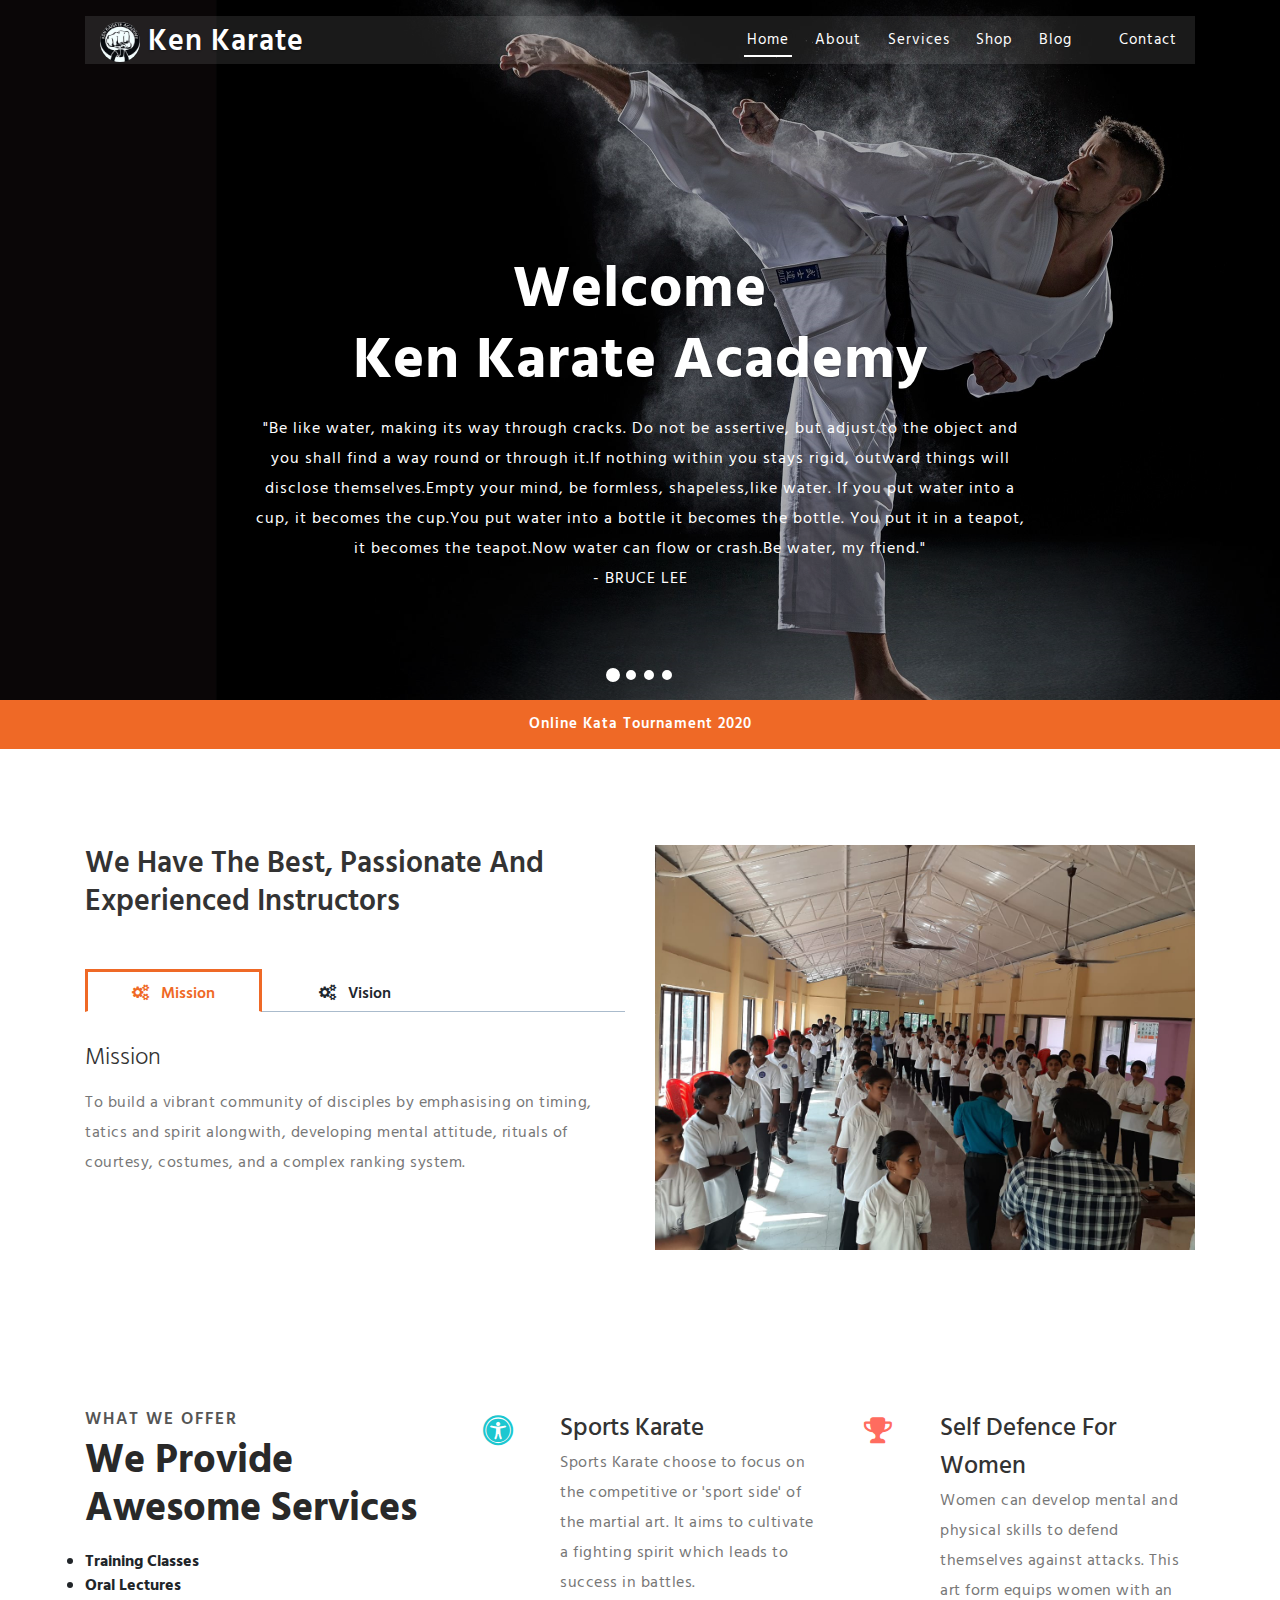
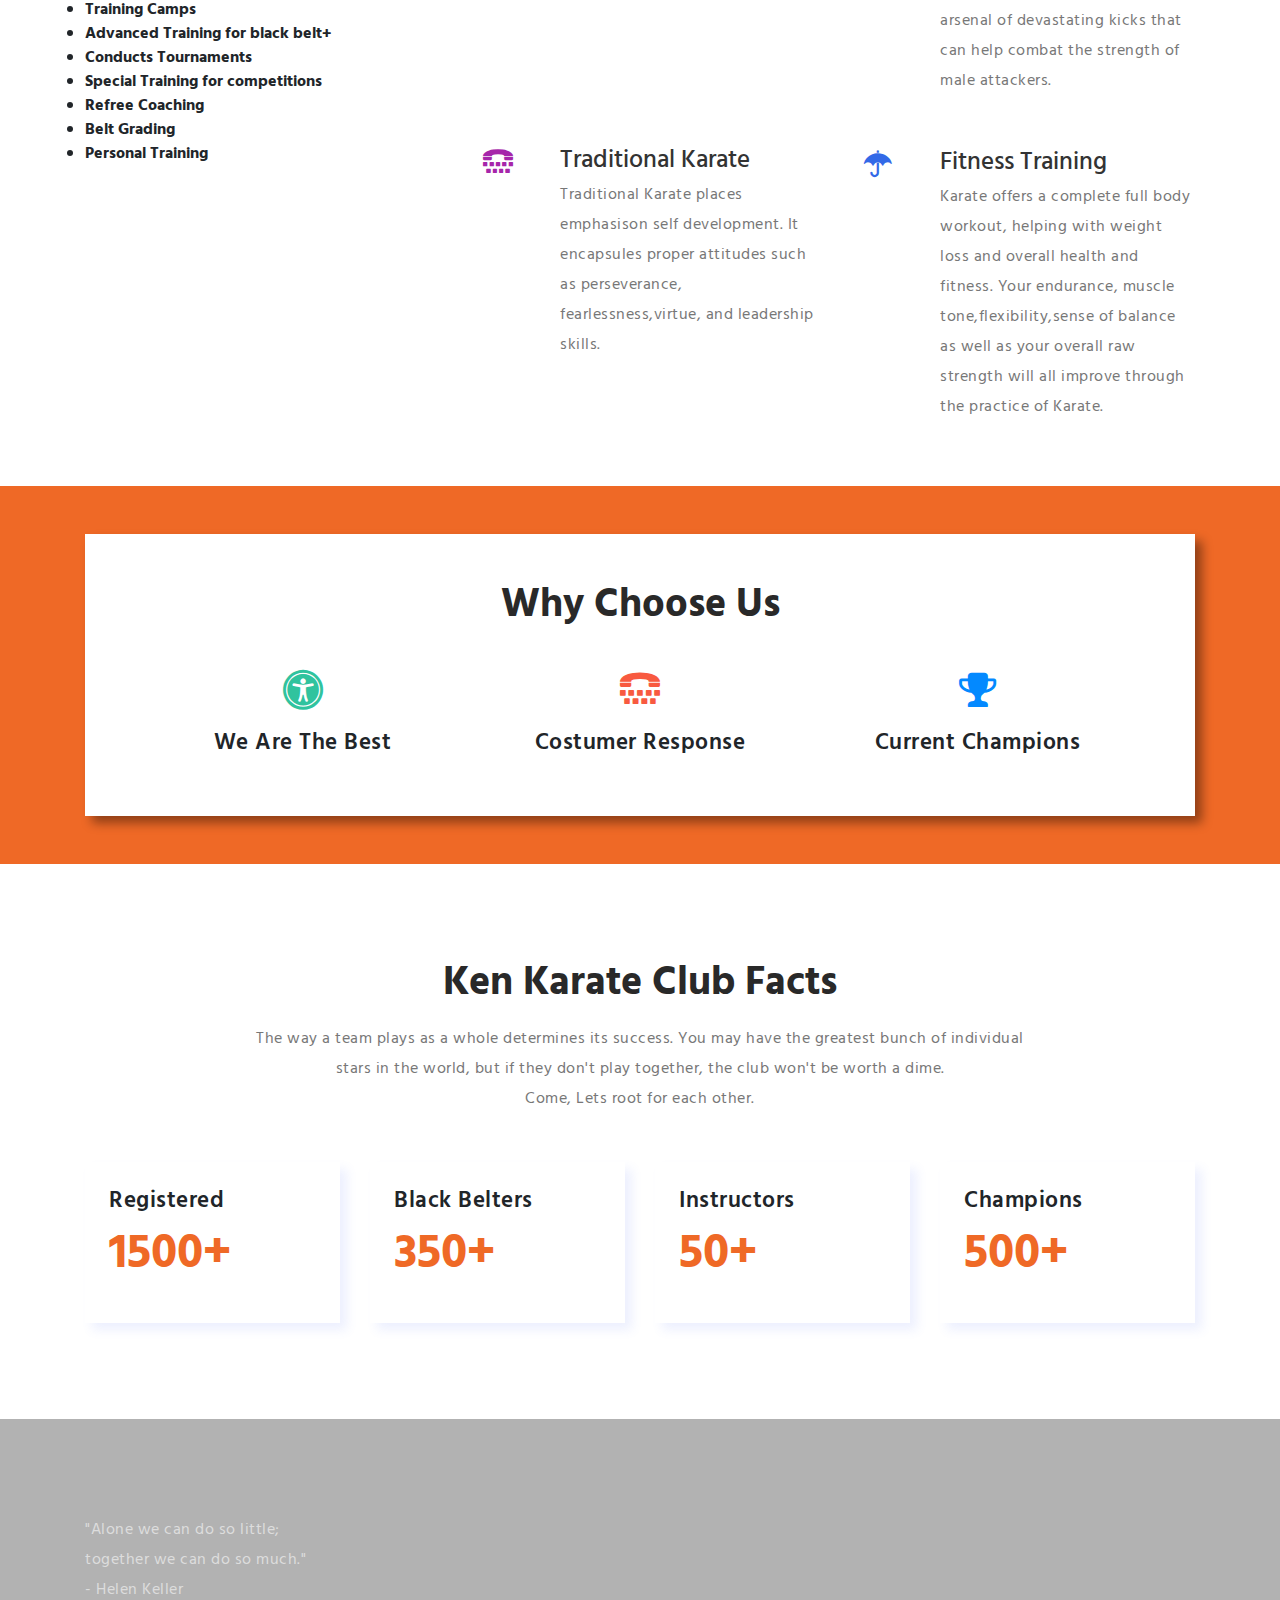
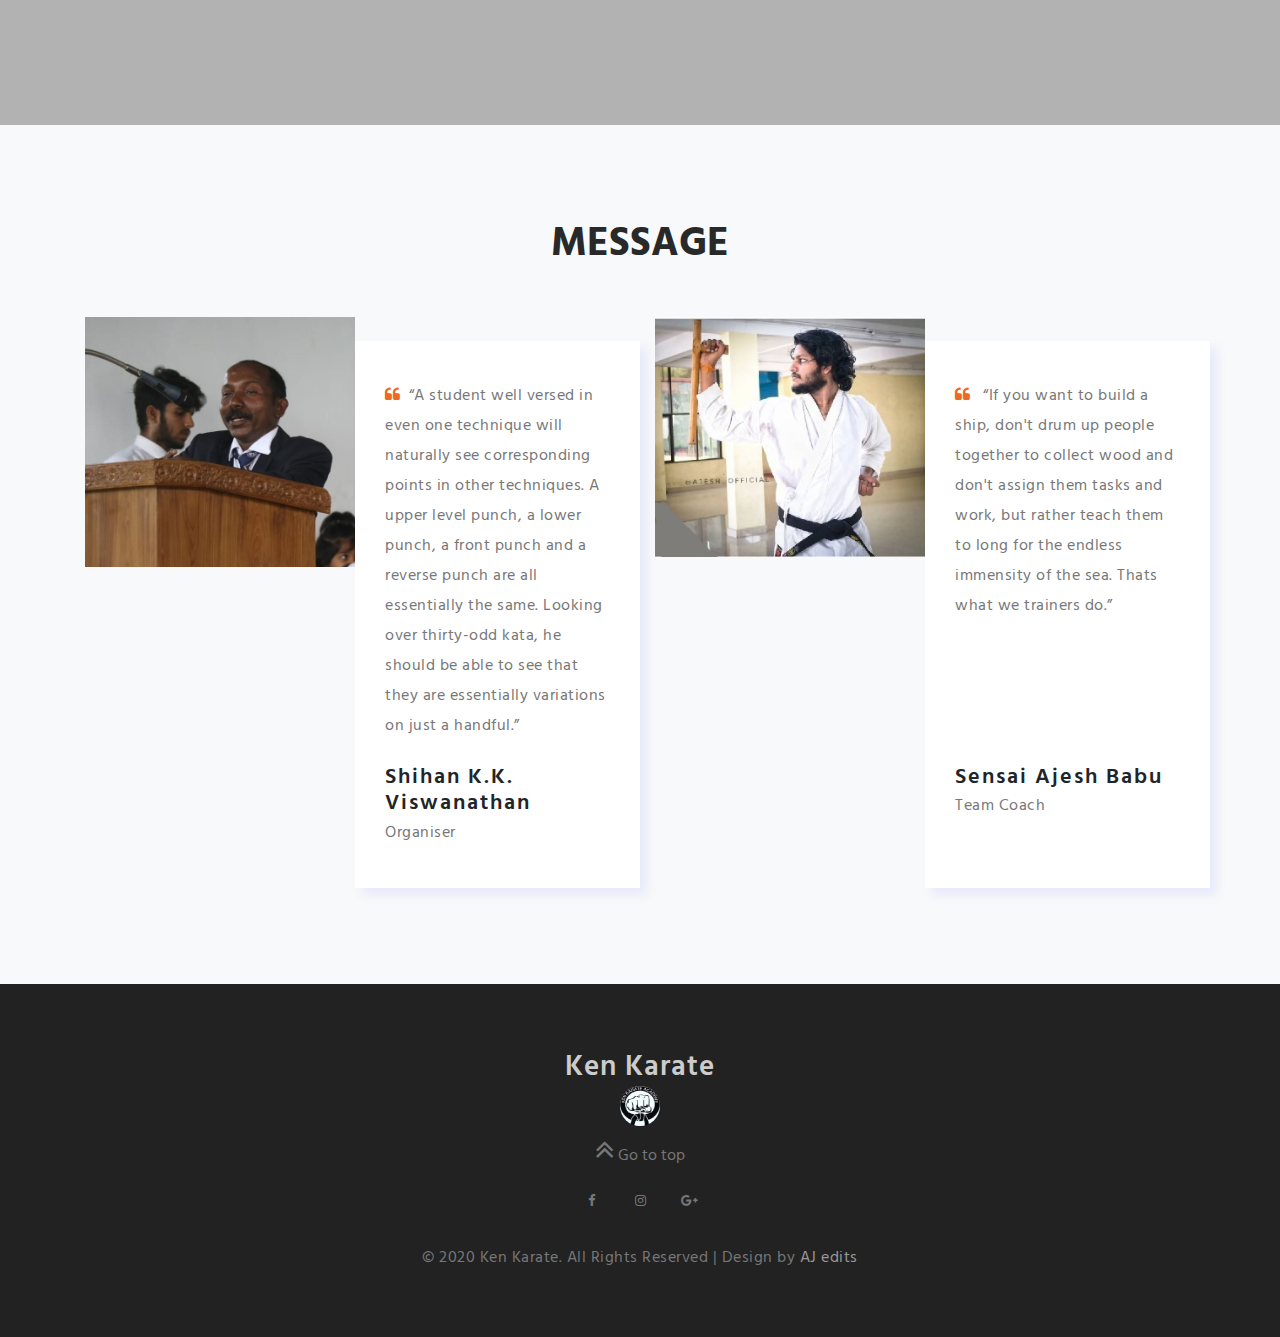
<file: index.html>
﻿<!DOCTYPE html>
<html lang="en">
<head>
	 <!-- Global site tag (gtag.js) - Google Analytics -->
<script async src="https://www.googletagmanager.com/gtag/js?id=UA-166829636-1"></script>
<script>
  window.dataLayer = window.dataLayer || [];
  function gtag(){dataLayer.push(arguments);}
  gtag('js', new Date());

  gtag('config', 'UA-166829636-1');
</script>
<title>Ken Karate Academy </title>
	<script data-ad-client="ca-pub-9640786349469196" async src="https://pagead2.googlesyndication.com/pagead/js/adsbygoogle.js"></script>
	<!-- Meta tag Keywords -->
	<meta name="viewport" content="width=device-width, initial-scale=1">
	<meta charset="utf-8">
	<meta name="keywords" content="Wave Ride Responsive web template, Bootstrap Web Templates, Flat Web Templates, Android Compatible web template, 
	Smartphone Compatible web template, free webdesigns for Nokia, Samsung, LG, SonyEricsson, Motorola web design" />
	<script>
		addEventListener("load", function () {
			setTimeout(hideURLbar, 0);
		}, false);

		function hideURLbar() {
			window.scrollTo(0, 1);
		}
	</script>
	<!--// Meta tag Keywords -->
	
	<script type="text/javascript" language="javascript">
      var aax_size='728x90';
      var aax_pubname = 'ajeshofficial-21';
      var aax_src='302';
    </script>
    <script type="text/javascript" language="javascript" src="http://c.amazon-adsystem.com/aax2/assoc.js"></script>
	<!-- css files -->
	<link rel="icon" href="index11.jpg">
	<link rel="stylesheet" href="css/bootstrap.css"> <!-- Bootstrap-Core-CSS -->
	<link rel="stylesheet" href="css/style.css" type="text/css" media="all" /> <!-- Style-CSS --> 
	<link rel="stylesheet" href="css/font-awesome.min.css" type="text/css" media="all" /> <!-- Style-CSS --> 
	<!-- //css files -->
	
	<!--web font-->
	<link href="//fonts.googleapis.com/css?family=Hind:300,400,500,600,700&amp;subset=devanagari,latin-ext" rel="stylesheet">
	<!--//web font-->

</head>

<body>

<!-- header -->
<header>
	<div class="container">
		<div class="header d-lg-flex justify-content-between align-items-center">
			<div class="header-agile">
				<h1>
					<a class="navbar-brand logo" href="index.html">
						<span  aria-hidden="true">
							<img class="rounded-circle" style="height: 40px; width: 40px;" src="index11.jpg">
						</span> Ken Karate 
					</a>
				</h1>
			</div>
			<div class="nav_w3ls">
				<nav>
					<label for="drop" class="toggle mt-lg-0 mt-1"><span class="fa fa-bars" aria-hidden="true"></span></label>
					<input type="checkbox" id="drop" />
						<ul class="menu">
							<li class="mr-lg-3 mr-2 active"><a href="index.html">Home</a></li>
							<li class="mr-lg-3 mr-2"><a href="about.html">About </a></li>
							<li class="mr-lg-3 mr-2"><a href="services.html">Services</a></li>
							<li class="mr-lg-3 mr-2"><a href="https://www.amazon.in/b?_encoding=UTF8&tag=ajeshofficial-21&linkCode=ur2&linkId=a9def6fff19c1fe7de36e2ed052685fb&camp=3638&creative=24630&node=3403650031">Shop</a></li>
							<li class="mr-lg-3 mr-2"><a href="https://kenkarateacademy.blogspot.com">Blog</a></li>
							<li class="mr-lg-3 mr-2 p-0">
							</li>
							<li><a href="contact.html">Contact</a></li>
						</ul>
				</nav>
			</div>

		</div>
	</div>
</header>
<!-- //header -->
<!-- banner -->
<div class="banner_w3lspvt" id="home">
	<div class="csslider infinity" id="slider1">
		<input type="radio" name="slides" checked="checked" id="slides_1"/>
		<input type="radio" name="slides" id="slides_2"/>
		<input type="radio" name="slides" id="slides_3"/>
		<input type="radio" name="slides" id="slides_4"/>

		<ul class="banner_slide_bg">
			<li>
				<div class="slider-info bg1">
					<div class="bs-slider-overlay">
						<div class="banner-text">
							<div class="container">
								<h4 class="movetxt agile-title text-capitalize">Welcome   </h4>
								<h4 class="movetxt mb-3 agile-title text-capitalize">Ken Karate Academy </h4>
								<p>"Be like water, making its way through cracks. Do not be assertive, but adjust to the object and you shall find a way round or through it.If nothing within you stays rigid, outward things will disclose themselves.Empty your mind, be formless, shapeless,like water. If you put water into a cup,
									 it becomes the cup.You put water into a bottle it becomes the bottle.
									You put it in a teapot, it becomes the teapot.Now water can flow or crash.Be water, my friend."<BR>
								                                                                                         - BRUCE LEE</p>		
							</div>
						</div>
					</div>
				</div>
			</li>
			<li>
				<div class="slider-info bg2">
					<div class="bs-slider-overlay1">
						<div class="banner-text">
							<div class="container">
								<h4 class="movetxt agile-title text-capitalize">Welcome  </h4>
								<h4 class="movetxt mb-3 agile-title text-capitalize">Ken Karate Academy</h4>
								<p>"Endurance is one of the most difficult discipline, but is to the one who endures that, the final victory comes."<br>- GAUTHAMA BUDDHA </p>					
							</div>
						</div>
					</div>
				</div>
			</li>
			<li>
				<div class="slider-info bg3">
					<div class="bs-slider-overlay1">
						<div class="banner-text">
							<div class="container">
								<h4 class="movetxt agile-title text-capitalize">Welcome </h4>
								<h4 class="movetxt mb-3 agile-title text-capitalize">Ken Karate Academy</h4>
								<p>"Success is not final, failure is not fatal; It is the courage to countinue that counts."<br>- WINSTON CHURCHILL</p>				
							</div>
						</div>
					</div>
				</div>
			</li>
			<li>
				<div class="slider-info bg4">
					<div class="bs-slider-overlay1">
						<div class="banner-text">
							<div class="container">
								<h4 class="movetxt agile-title text-capitalize">Welcome   </h4>
								<h4 class="movetxt mb-3 agile-title text-capitalize">Ken Karate Academy</h4>
								<p>"The more you sweat in training, the less you bleed in combat."<br>- RICHARD MARCINKO</p>					
							</div>
						</div>
					</div>
				</div>
			</li>
		</ul>
		<div class="navigation"> 
			<div>
			  <label for="slides_1"></label>
			  <label for="slides_2"></label>
			  <label for="slides_3"></label>
			  <label for="slides_4"></label>
			</div>
		</div>
	</div>
</div>
<!-- //banner -->
	<a href="https://kenkarateacademy.blogspot.com/"><button type="submit" class="sbtn">Online Kata Tournament 2020</button></a>

<!-- tabs -->
<section class="middile-sec py-5" id="tabs">
	<div class="container py-md-5">
		<div class="row">
			<div class="col-lg-6 middile-inner-con">
				<h4 class="mb-sm-5 mb-4">We have the best, passionate and experienced instructors</h4>
				<div class="tab-main mx-auto">

					<input id="tab1" type="radio" name="tabs" checked>
					<label for="tab1"><span class="fa fa-cogs" aria-hidden="true"></span> Mission</label>

					<input id="tab2" type="radio" name="tabs">
					<label for="tab2"><span class="fa fa-cogs" aria-hidden="true"></span> Vision</label>

					<section id="content1">
						<h5 class="mb-3 text-capitalize">Mission </h5>	
						<p>To build a vibrant community of disciples by emphasising on timing, tatics and spirit alongwith, developing mental attitude, rituals of courtesy, costumes, and a complex ranking system.</p>
					</section>

					<section id="content2">
						<h5 class="mb-3 text-capitalize">Vision </h5>
						<p>We inspire the world to embrace the unarmed defensive artform to exihibit strength and diginity, boldness and confidence, finally to attain <b>peace</b>.</p>
					</section>

					

				</div>
			</div>
			<div class="col-lg-6 about-img mt-lg-0 mt-4 ml-auto">
				<img src="images/aa (6).jpg" alt="about image" class="img-fluid" />
			</div>
		</div>
	</div>
</section>
<!--//tabs -->

<!-- services -->
<section class="services py-5">
	<div class="container py-md-3">
		<div class="row service-grids">
			<div class="serv-grid-left col-lg-4">
				<h4 class="mb-2">What we offer</h4>
				<h3 class="heading mb-3">We Provide Awesome Services</h3>
				<p><ul><strong>
					<li>Training Classes</li>
					<li>Oral Lectures</li>
					<li>Training Camps</li>
					<li>Advanced Training for black belt+</li>
					<li>Conducts Tournaments</li>
					<li>Special Training for competitions</li>
					<li>Refree Coaching</li>
					<li>Belt Grading</li>
					<li>Personal Training</li>
				</ul></p></strong>
			</div>
			<div class="col-lg-8 mt-lg-0 mt-4">
				<div class="row process-grids">
					<div class="col-md-6">
						<div class="ser-grd">
							<div class="row">
								<div class="col-md-3 col-2 text-center services-icon icon-clr1">
									<span class="fa fa-universal-access" aria-hidden="true"></span>
								</div>
								<div class="col-md-9 col-10 text-left services-grid">
									<h4>Sports Karate</h4>
									<p>Sports Karate choose to focus on the competitive or 'sport side' of the martial art. It aims to cultivate a fighting spirit which leads to success in battles.</p>	
								</div>
							</div>
						</div><br><br><br><br>
						<div class="ser-grd mt-md-5 mt-4">
							<div class="row">							
								<div class="col-md-3 col-2 text-center services-icon icon-clr2">
									<span class="fa fa-tty" aria-hidden="true"></span>
								</div>
								<div class="col-md-9 col-10 text-left services-grid">
									<h4>Traditional Karate</h4>
									<p> Traditional Karate places emphasison self development. It encapsules proper attitudes such as perseverance, fearlessness,virtue, and leadership skills.</p>
								</div>
							</div>	
						</div>
					</div>
					<div class="col-md-6">
						<div class="ser-grd mt-md-0 mt-4">
							<div class="row">
								<div class="col-md-3 col-2 text-center services-icon icon-clr3">
									<span class="fa fa-trophy" aria-hidden="true"></span>
								</div>
								<div class="col-md-9 col-10 text-left services-grid">
									<h4>Self defence for Women</h4>
									<p>Women can develop mental and physical skills to defend themselves against attacks. This art form equips women with an arsenal of devastating kicks that can help combat the strength of male attackers.</p>	
								</div>
							</div>
						</div>
						<div class="ser-grd mt-md-5 mt-4">
							<div class="row">							
								<div class="col-md-3 col-2 text-center services-icon icon-clr4">
									<span class="fa fa-umbrella" aria-hidden="true"></span>
								</div>
								<div class="col-md-9 col-10 text-left services-grid">
									<h4>Fitness Training</h4>
									<p> Karate offers a complete full body workout, helping with weight loss and overall health and fitness. Your endurance, muscle tone,flexibility,sense of balance as well as your overall raw strength will all improve through the practice of Karate.</p>	
								</div>
							</div>	
						</div>
					</div>
				</div>
			</div>
		</div>
	</div>
</section>
<!-- //services -->

<!-- how we work -->
<section class="how py-5" id="how">
	<div class="container">
		<div class="inner-grid py-5">
			<h3 class="heading text-center mb-3">Why Choose Us</h3>
			<div class="row text-center">
				<div class="col-md-4 how-icon mt-4">
					<span class="fa fa-universal-access" aria-hidden="true"></span>
					<div class=" how-grid">
						<h3 class="mt-3">We are the best</h3>
						<p class="mt-2"></p>
					</div>
				</div>
				<div class="col-md-4 how-icon1 mt-4">
					<span class="fa fa-tty" aria-hidden="true"></span>
					<div class="how-grid">
						<h3 class="mt-3">Costumer Response</h3>
						<p class="mt-2"></p>
					</div>
				</div>
				<div class="col-md-4 how-icon2 mt-4">
					<span class="fa fa-trophy" aria-hidden="true"></span>
					<div class="how-grid">
						<h3 class="mt-3">Current Champions</h3>
						<p class="mt-2"></p>
					</div>
				</div>
			</div>
		</div>
	</div>
</section>
<!-- //how we work -->

<!-- improvements -->
<section class="stats py-5">
	<div class="container py-md-5">
		<div class="heading">
			<h3 class="heading text-center">Ken Karate Club Facts</h3>
			<p class="my-3 head text-center"> The way a team plays as a whole determines its success. You may have the greatest bunch of individual stars in the world, but if they don't play together, the club won't be worth a dime.<br> Come, Lets root for each other.</p>
		</div>
		<div class="row mt-5"> 
			<div class="col-lg-3 col-sm-6">
				<div class="bg-white p-4">
					<h5>Registered</h5>
					<h4 class="mt-2 mb-sm-3">1500+</h4>
					<p>  </p>
				</div>
			</div>
			<div class="col-lg-3 col-sm-6 mt-sm-0 mt-3">
				<div class="bg-white p-4">
					<h5>Black Belters</h5>
					<h4 class="mt-2 mb-sm-3"> 350+</h4>
					<p> </p>
				</div>
			</div>
			<div class="col-lg-3 col-sm-6 mt-lg-0 mt-3">
				<div class="bg-white p-4">
					<h5>Instructors</h5>
					<h4 class="mt-2 mb-sm-3">50+</h4>
					<p></p>
				</div>
			</div>
			<div class="col-lg-3 col-sm-6 mt-lg-0 mt-3">
				<div class="bg-white p-4">
					<h5>Champions</h5>
					<h4 class="mt-2 mb-sm-3">500+</h4>
					<p>  </p>
				</div>
			</div>
		</div>
	</div>
</section>
<!-- //improvements -->

<!-- subscribe -->
<section class="subscribe">
	<div class="subscribe-overlay py-5">
		<div class="container py-md-5">
			<div class="row subscribe-grids">
				<div class="col-lg-6">
					<p class="mb-4">"Alone we can do so little;<br>together we can do so much."<br> - Helen Keller</p>
					<h5><span  aria-hidden="true"></span> </h5>
					<h5><span aria-hidden="true"></span> </h5>
					<h5><span aria-hidden="true"></span></h5>
				</div>
				
			</div>
		</div>
	</div>
</section>
<!-- subscribe -->

<!-- testimonials -->
<section class="testimonials py-5">
	<div class="container py-md-5">
		<h3 class="heading text-center mb-5"> MESSAGE</h3>
		<div class="row testi-grids">
			<div class="col-lg-3 col-md-5 pr-0"><a href="https://www.facebook.com/profile.php?id=100009409682503">
				<img src="images/vis.jpg" class="img-fluid" alt="" /></a>
			</div>
			<div class="col-lg-3 col-md-7 bg-clr mt-md-4 mt-0">
				<p class="mb-4"><span class="fa mr-2 fa-quote-left" aria-hidden="true"></span>“A student well versed in even one technique will naturally see corresponding points in other techniques. A upper level punch, a lower punch, a front punch and a reverse punch are all essentially the same. Looking over thirty-odd kata, he should be able to see that they are essentially variations on just a handful.” </p>
				<h4>Shihan K.K. Viswanathan</h4>
				<p>Organiser</p>
			</div>
			<div class="col-lg-3 col-md-5 pr-0 mt-lg-0 mt-5">
				<img src="images/aj.jpg" class="img-fluid" alt="" />
			</div>
			<div class="col-lg-3 col-md-7 bg-clr mt-lg-4 mt-md-5 mt-0">
				<p class="mb-4"><span class="fa mr-2 fa-quote-left" aria-hidden="true"></span> “If you want to build a ship, don't drum up people together to collect wood and don't assign them tasks and work, but rather teach them to long for the endless immensity of the sea. Thats what we trainers do.”<br><br><br><br><br> </p>
				<h4>Sensai Ajesh Babu</h4>
				<p>Team Coach</p>
			</div>
		</div>
	</div>
</section>
<!-- //testimonials -->

<!-- footer -->
<footer class="py-sm-5 py-4">
	<div class="container py-md-3">
		<div class="footer-grids text-center">
			<h2 class="logo"><a href="index.html"><span  aria-hidden="true"></span> Ken Karate</a></h2>
			<img class="rounded-circle" style="height: 40px; width: 40px;" src="index11.jpg">
		</div>
		<!-- to top -->
		<div class="top-icon text-center mt-2">
			<a href="#home" class="move-top text-center"><span class="fa fa-angle-double-up" aria-hidden="true"></span> Go to top</a>
		</div>
		<!-- //to top -->
		<div class="middle mt-3">
			<ul class="social mb-4">
				<li><a href="https://www.facebook.com/Kenkarateacadamy/"><span class="fa fa-facebook icon_facebook"></span></a></li>
				<li><a href="https://www.instagram.com/ken_karate/"><span class="fa fa-instagram icon_instagram"></span></a></li>
				<li><a href="https://kenkarateacademy.blogspot.com"><span class="fa fa-google-plus icon_google-plus"></span></a></li>
				
			</ul>
			<p>© 2020 Ken Karate. All Rights Reserved | Design by <a href="https://kenkarateacademy.blogspot.com" target="_blank">AJ edits</a></p>
		</div>
	</div>
</footer>
<!-- //footer -->


</body>
</html>
</file>
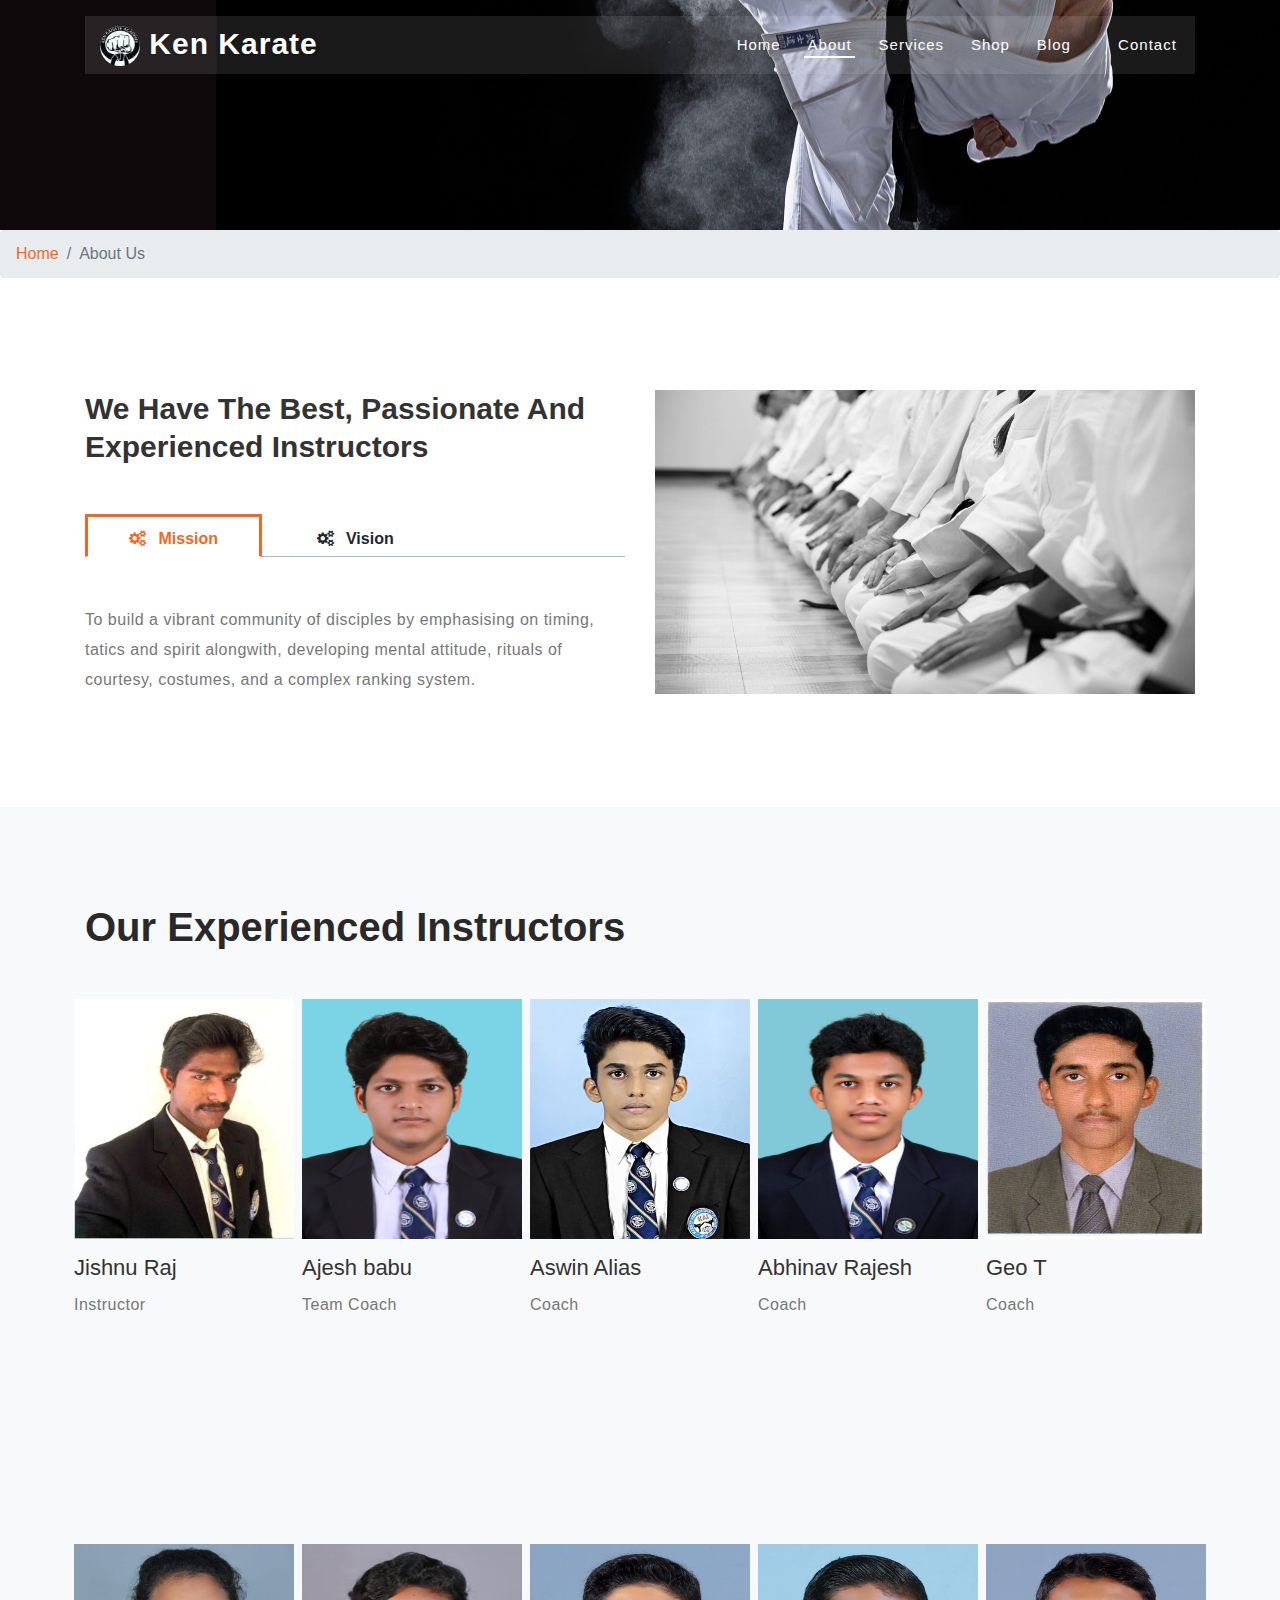
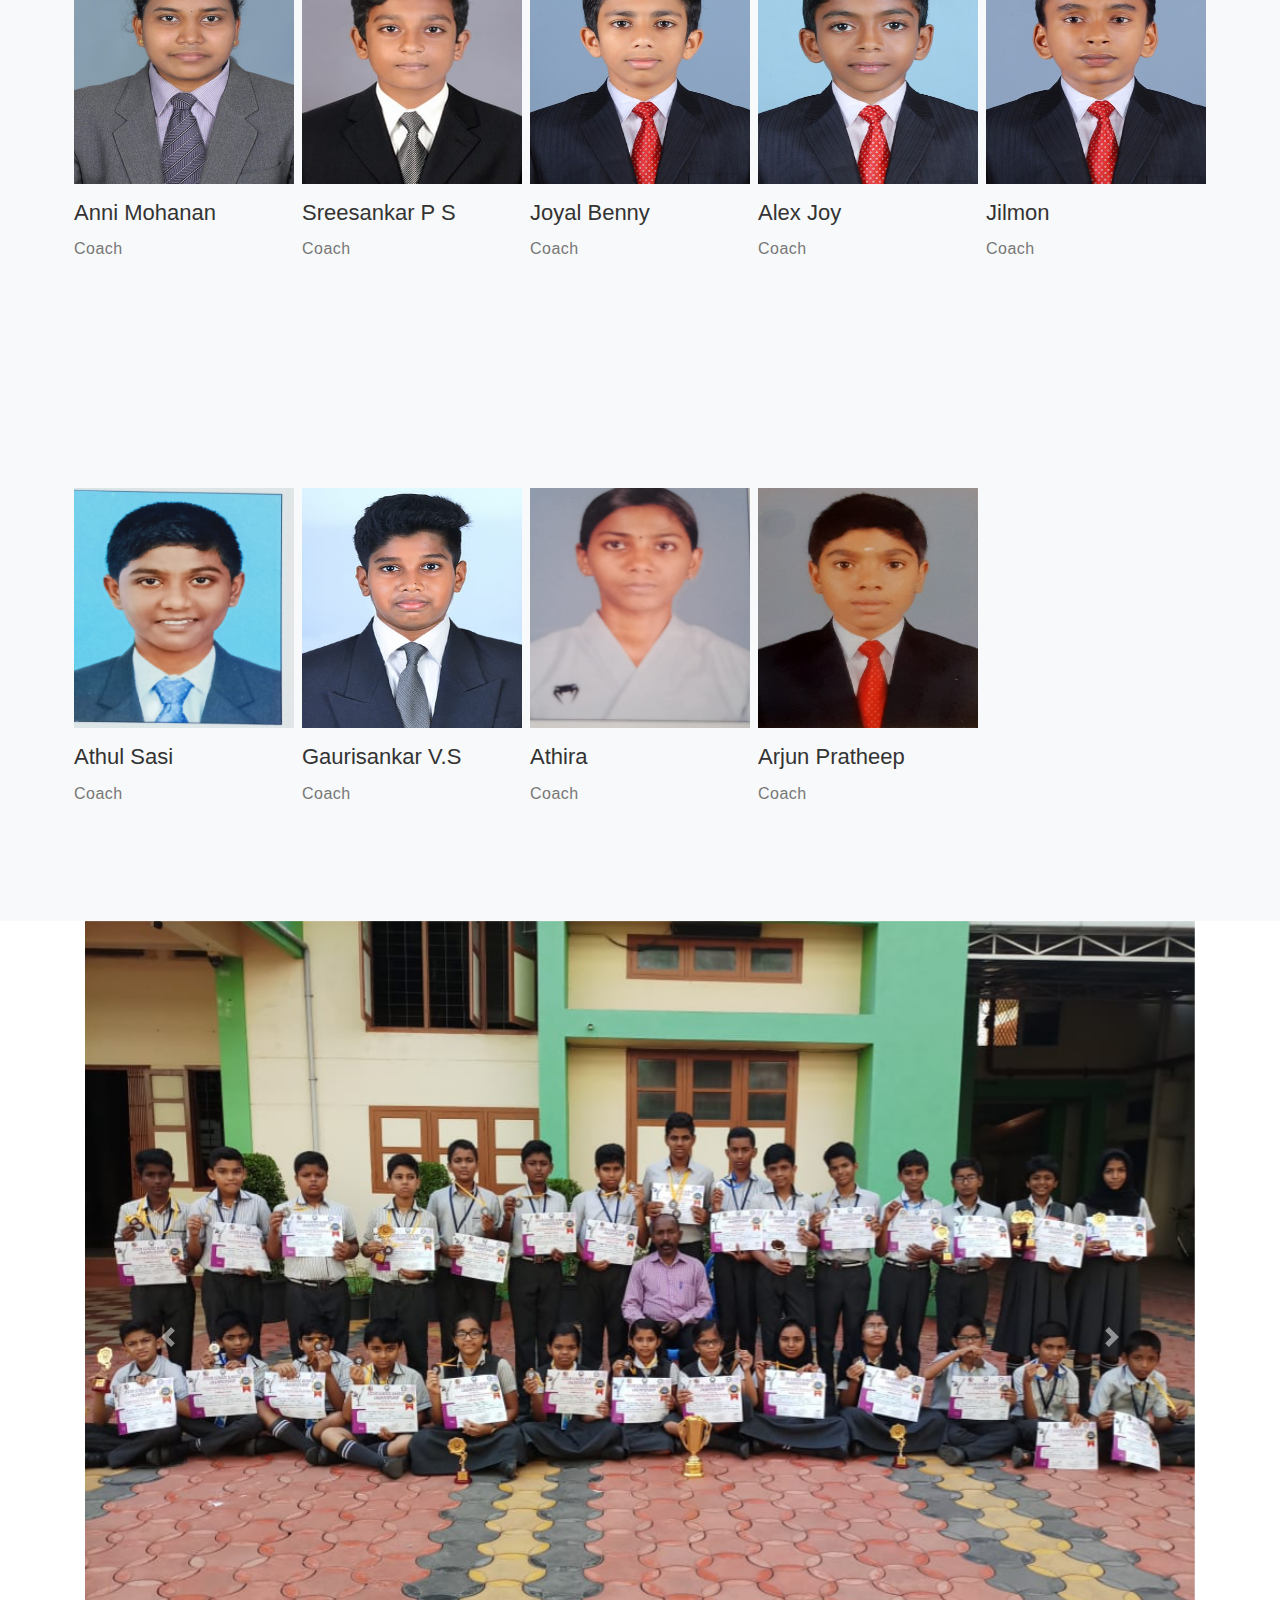
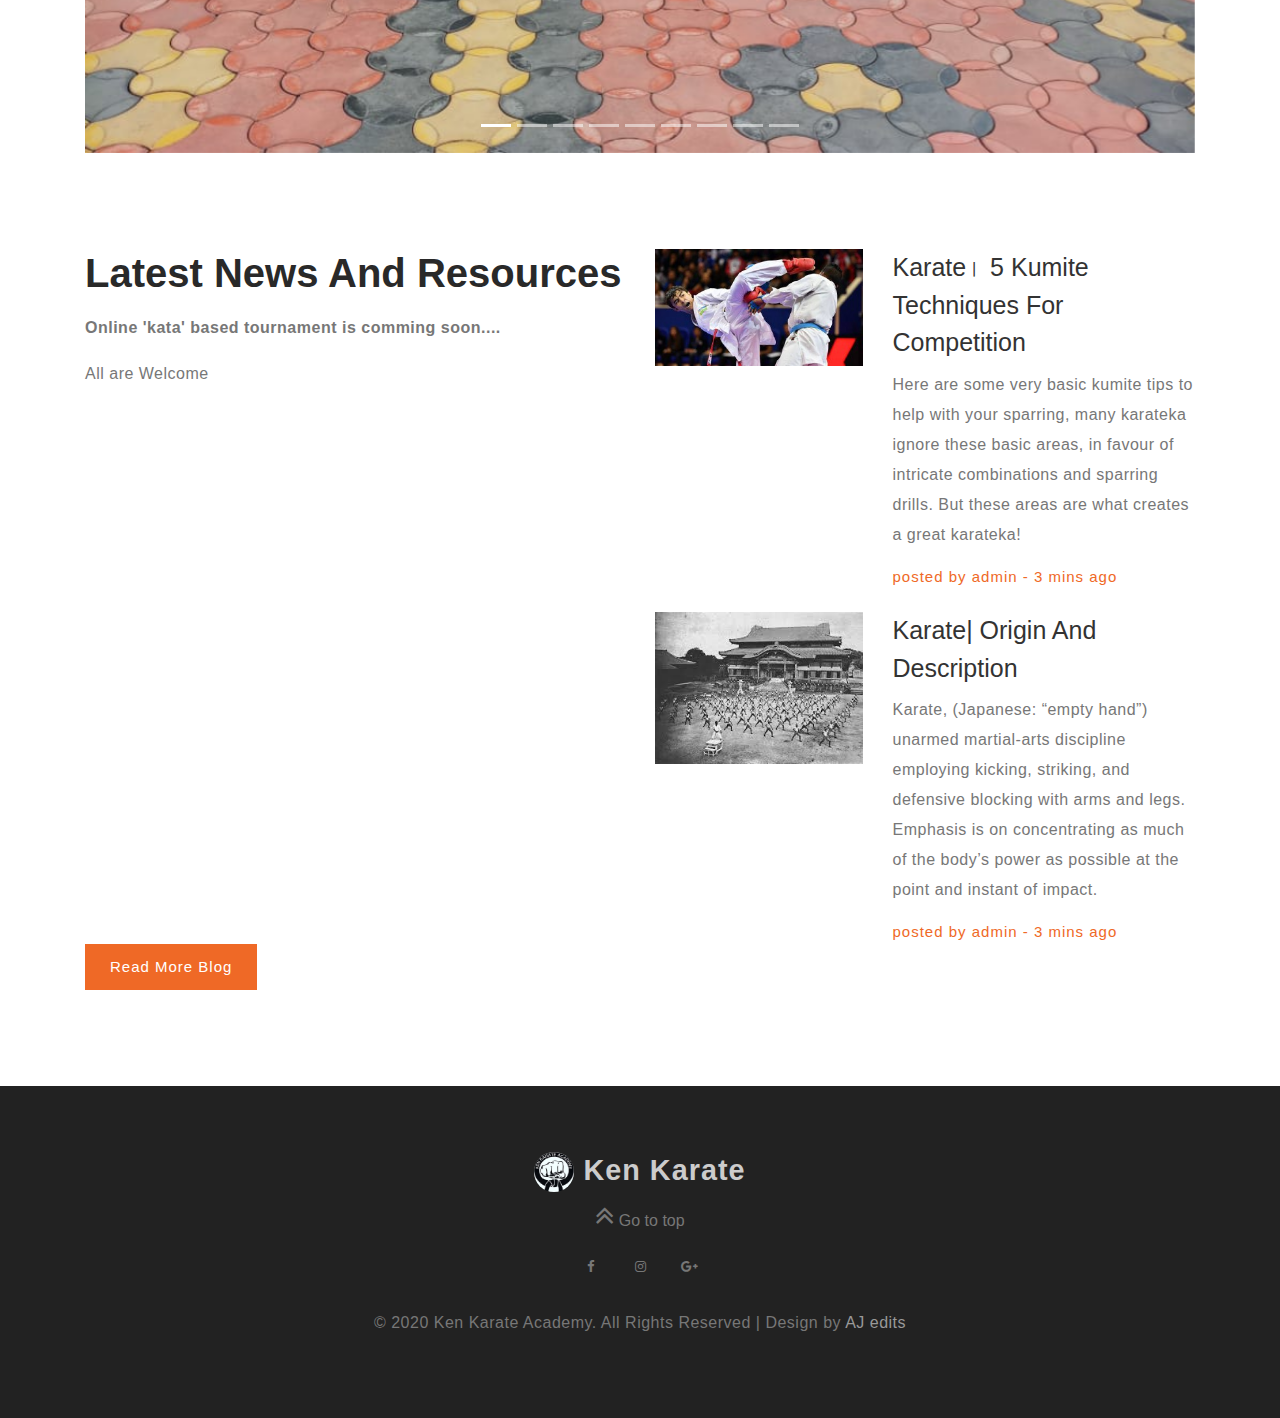
<file: about.html>
﻿
<!DOCTYPE html>
<html lang="en">
<head>
<title>Ken Karate Academy</title>	
	<!-- Meta tag Keywords -->
	<meta name="viewport" content="width=device-width, initial-scale=1">
	<meta charset="utf-8">
	<meta name="keywords" content="Ken Karate Responsive web template, Bootstrap Web Templates, Flat Web Templates, Android Compatible web template, 
	Smartphone Compatible web template, free webdesigns for Nokia, Samsung, LG, SonyEricsson, Motorola web design" />
	<script>
		addEventListener("load", function () {
			setTimeout(hideURLbar, 0);
		}, false);

		function hideURLbar() {
			window.scrollTo(0, 1);
		}
	</script>
	<!--// Meta tag Keywords -->
	
	<!-- css files -->
	<link rel="icon" href="index11.jpg">
	<link rel="stylesheet" href="css/bootstrap.css"> <!-- Bootstrap-Core-CSS -->
	<link rel="stylesheet" href="css/style.css" type="text/css" media="all" /> <!-- Style-CSS --> 
	<link rel="stylesheet" href="css/font-awesome.min.css" type="text/css" media="all" /> <!-- Style-CSS --> 
	<!-- //css files -->
	
	<!--web font-->
	<link href="//fonts.googleapis.com/css?family=Hind:300,400,500,600,700&amp;subset=devanagari,latin-ext" rel="stylesheet">
	<!--//web font-->
	<!--//Gallery-->
	<link rel="stylesheet" href="https://maxcdn.bootstrapcdn.com/bootstrap/4.0.0/css/bootstrap.min.css" integrity="sha384-Gn5384xqQ1aoWXA+058RXPxPg6fy4IWvTNh0E263XmFcJlSAwiGgFAW/dAiS6JXm" crossorigin="anonymous">

<script src="https://code.jquery.com/jquery-3.2.1.slim.min.js" integrity="sha384-KJ3o2DKtIkvYIK3UENzmM7KCkRr/rE9/Qpg6aAZGJwFDMVNA/GpGFF93hXpG5KkN" crossorigin="anonymous"></script>
<script src="https://cdnjs.cloudflare.com/ajax/libs/popper.js/1.12.9/umd/popper.min.js" integrity="sha384-ApNbgh9B+Y1QKtv3Rn7W3mgPxhU9K/ScQsAP7hUibX39j7fakFPskvXusvfa0b4Q" crossorigin="anonymous"></script>
<script src="https://maxcdn.bootstrapcdn.com/bootstrap/4.0.0/js/bootstrap.min.js" integrity="sha384-JZR6Spejh4U02d8jOt6vLEHfe/JQGiRRSQQxSfFWpi1MquVdAyjUar5+76PVCmYl" crossorigin="anonymous"></script>



</head>

<body>

<!-- header -->
<header>
	<div class="container">
		<div class="header d-lg-flex justify-content-between align-items-center">
			<div class="header-agile">
				<h1>
					<a class="navbar-brand logo" href="index.html">
						<span  aria-hidden="true">
							<img class="rounded-circle" style="height: 40px; width: 40px;" src="index11.jpg">
						</span> Ken Karate
					</a>
				</h1>
			</div>
			<div class="nav_w3ls">
				<nav>
					<label for="drop" class="toggle mt-lg-0 mt-1"><span class="fa fa-bars" aria-hidden="true"></span></label>
					<input type="checkbox" id="drop" />
						<ul class="menu">
							<li class="mr-lg-3 mr-2"><a href="index.html">Home</a></li>
							<li class="mr-lg-3 mr-2 active"><a href="about.html">About </a></li>
							<li class="mr-lg-3 mr-2"><a href="services.html">Services</a></li>
							<li class="mr-lg-3 mr-2"><a href="single.html">Shop</a></li>
							<li class="mr-lg-3 mr-2"><a href="https://kenkarateacademy.blogspot.com">Blog</a></li>
							<li class="mr-lg-3 mr-2 p-0">
													
							</li>
							<li><a href="contact.html">Contact</a></li>
						</ul>
				</nav>
			</div>

		</div>
	</div>
</header>
<!-- //header -->
<!-- banner -->
<div class="banner_inner" id="home">
	
</div>
<!-- //banner -->

<!-- page details -->
<div class="breadcrumb-agile">
	<ol class="breadcrumb">
		<li class="breadcrumb-item">
			<a href="index.html">Home</a>
		</li>
		<li class="breadcrumb-item active" aria-current="page">About Us</li>
	</ol>
</div>
<!-- //page details -->

<!-- tabs -->
<section class="middile-sec py-sm-5 py-4" id="tabs">
	<div class="container py-lg-5">
		<div class="row">
			<div class="col-lg-6 middile-inner-con">
				<h4 class="mb-sm-5 mb-4">We have the best, passionate and experienced instructors</h4>
				<div class="tab-main mx-auto">

					<input id="tab1" type="radio" name="tabs" checked>
					<label for="tab1"><span class="fa fa-cogs" aria-hidden="true"></span> Mission</label>

					<input id="tab2" type="radio" name="tabs">
					<label for="tab2"><span class="fa fa-cogs" aria-hidden="true"></span> Vision</label>

					
					<section id="content1">
						<h5 class="mb-3 text-capitalize"> </h5>	
						<p>To build a vibrant community of disciples by emphasising on timing, tatics and spirit alongwith, developing mental attitude, rituals of courtesy, costumes, and a complex ranking system.</p>
					</section>

					<section id="content2">
						<h5 class="mb-3 text-capitalize"> </h5>
						<p>We inspire the world to embrace the unarmed defensive artform to exihibit strength and diginity, boldness and confidence, finally to attain <b>peace</b></p>
					</section>

					</div>
			</div>
			<div class="col-lg-6 about-img mt-lg-0 mt-4">
				<img src="images/about.jpg" alt="about image" class="img-fluid" />
			</div>
		</div>
	</div>
</section>
<!--//tabs -->

<!-- team -->
<section class="team py-5">
	<div class="container py-lg-5">
	<h3 class="heading text-capitalize mb-lg-5 mb-4"> Our Experienced Instructors </h3>
		<div class="row agile-team-grids">
			<div class="px-1 agileits-team-grid margin-team">
				<div class="team-info">
					<img style="height: 240px;" src="images/jish.JPG" alt="" />
					<div class="team-caption"> 
					<h4 class="">Jishnu Raj</h4>
					<p class=""> Instructor</p>
						<ul>
							<li><a href="#"><span class="fa fa-facebook"></span></a></li>
						</ul>
					</div>
				</div>
				<h4 class="text mt-3">Jishnu Raj</h4>
				<p class="text"> Instructor </p>
			</div>
			
			<div class=" px-1 agileits-team-grid">
				<div class="team-info">
					<img style="height: 240px;" src="images/asd.jpg" alt="" />
					<div class="team-caption"> 
						<h4 class="">Ajesh babu</h4>
						<p class="">Team Coach </p>
						<ul>
							<li><a href="#"><span class="fa fa-facebook"></span></a></li>
							<li><a href="#"><span class="fa fa-instagram"></span></a></li>
						</ul>
					</div>
				</div>
				<h4 class="text mt-3">Ajesh babu</h4>
				<p class="text">Team Coach </p>
			</div>
			
			
			
			<div class=" px-1 agileits-team-grid mt-lg-0 mt-5">
				<div class="team-info">
					<img style="height: 240px;" src="images/aswin.jpg" alt="">
					<div class="team-caption"> 
						<h4 class="">Aswin Alias</h4>
				        <p class="">Coach</p>
						<ul>
							<li><a href="#"><span class="fa fa-facebook"></span></a></li>
							<li><a href="#"><span class="fa fa-instagram"></span></a></li>
							
						</ul>
					</div>
				</div>
				<h4 class="text mt-3">Aswin Alias</h4>
				<p class="text">Coach</p>
			</div>
			<div class=" px-1 agileits-team-grid mt-lg-0 mt-5">
				<div class="team-info">
					<img style="height: 240px;" src="images/abhinav.jpg" alt="" />
					<div class="team-caption"> 
						<h4 class="">Abhinav Rajesh</h4>
				        <p class=""> Coach</p>
						<ul>
							<li><a href="#"><span class="fa fa-facebook"></span></a></li>
							<li><a href="#"><span class="fa fa-instagram"></span></a></li>
						</ul>
					</div>
				</div>
				<h4 class="text mt-3">Abhinav Rajesh</h4>
				<p class="text"> Coach</p>
			</div>
			<div class="px-1 agileits-team-grid">
				<div class="team-info">
					<img style="height: 240px;" src="images/geot.jpg" alt="" />
					<div class="team-caption"> 
						<h4 class="">Geo T</h4>
						<p class="">Coach</p>
						<ul>
							<li><a href="#"><span class="fa fa-facebook"></span></a></li>
							<li><a href="#"><span class="fa fa-instagram"></span></a></li>
						</ul>
					</div>
				</div>
				<h4 class="text mt-3">Geo T</h4>
				<p class="text">Coach </p>
			</div>
			
		</div>
	</div>
</section>
<section class="team py-5">
	<div class="container py-lg-5">
	<h3 class="heading text-capitalize mb-lg-3 mb-4"> </h3>
		<div class="row agile-team-grids">
			<div class="px-1 agileits-team-grid margin-team">
				<div class="team-info">
					<img style="height: 240px;" src="images/annimohan.jpg" alt="" />
					<div class="team-caption"> 
					<h4 class="">Anni Mohanan</h4>
					<p class=""> Coach</p>
						<ul>
							<li><a href="#"><span class="fa fa-facebook"></span></a></li>
						</ul>
					</div>
				</div>
				<h4 class="text mt-3">Anni Mohanan</h4>
				<p class="text"> Coach </p>
			</div>
			
			<div class=" px-1 agileits-team-grid">
				<div class="team-info">
					<img style="height: 240px;" src="images/sreesankarps.jpg" alt="" />
					<div class="team-caption"> 
						<h4 class="">Sreesankar P S</h4>
						<p class="">Coach </p>
						<ul>
							<li><a href="#"><span class="fa fa-facebook"></span></a></li>
							<li><a href="#"><span class="fa fa-instagram"></span></a></li>
						</ul>
					</div>
				</div>
				<h4 class="text mt-3">Sreesankar P S</h4>
				<p class="text">Coach </p>
			</div>
			
			
			
			<div class=" px-1 agileits-team-grid mt-lg-0 mt-5">
				<div class="team-info">
					<img style="height: 240px;" src="images/joyalbenny.jpg" alt="">
					<div class="team-caption"> 
						<h4 class="">Joyal Benny</h4>
				        <p class="">Coach</p>
						<ul>
							<li><a href="#"><span class="fa fa-facebook"></span></a></li>
							<li><a href="#"><span class="fa fa-instagram"></span></a></li>
							
						</ul>
					</div>
				</div>
				<h4 class="text mt-3">Joyal Benny</h4>
				<p class="text">Coach</p>
			</div>
			<div class=" px-1 agileits-team-grid mt-lg-0 mt-5">
				<div class="team-info">
					<img style="height: 240px;" src="images/alexjoy.jpg" alt="" />
					<div class="team-caption"> 
						<h4 class="">Alex Joy</h4>
				        <p class=""> Coach</p>
						<ul>
							<li><a href="#"><span class="fa fa-facebook"></span></a></li>
							<li><a href="#"><span class="fa fa-instagram"></span></a></li>
						</ul>
					</div>
				</div>
				<h4 class="text mt-3">Alex Joy</h4>
				<p class="text"> Coach</p>
			</div>
			<div class="px-1 agileits-team-grid">
				<div class="team-info">
					<img style="height: 240px;" src="images/jilmon.jpg" alt="" />
					<div class="team-caption"> 
						<h4 class="">Jilmon</h4>
						<p class="">Coach</p>
						<ul>
							<li><a href="#"><span class="fa fa-facebook"></span></a></li>
							<li><a href="#"><span class="fa fa-instagram"></span></a></li>
						</ul>
					</div>
				</div>
				<h4 class="text mt-3">Jilmon</h4>
				<p class="text">Coach </p>
			</div>
			
		</div>
	</div>
</section>
<section class="team py-5">
	<div class="container py-lg-5">
	<h3 class="heading text-capitalize mb-lg-3 mb-4"> </h3>
		<div class="row agile-team-grids">
			<div class=" px-1 agileits-team-grid mt-lg-0 mt-5">
				<div class="team-info">
					<img style="height: 240px;" src="images/athulsasi.jpg" alt="" />
					<div class="team-caption"> 
						<h4 class="">Athul Sasi</h4>
				        <p class=""> Coach</p>
						<ul>
							<li><a href="#"><span class="fa fa-facebook"></span></a></li>
							<li><a href="#"><span class="fa fa-instagram"></span></a></li>
						</ul>
					</div>
				</div>
				<h4 class="text mt-3">Athul Sasi</h4>
				<p class="text"> Coach</p>
			</div>
			<div class=" px-1 agileits-team-grid mt-lg-0 mt-5">
				<div class="team-info">
					<img style="height: 240px;" src="images/gauri.jpg" alt="" />
					<div class="team-caption"> 
						<h4 class="">Gaurisankar V.S</h4>
				        <p class=""> Coach</p>
						<ul>
							<li><a href="#"><span class="fa fa-facebook"></span></a></li>
							<li><a href="#"><span class="fa fa-instagram"></span></a></li>
						</ul>
					</div>
				</div>
				<h4 class="text mt-3">Gaurisankar V.S</h4>
				<p class="text"> Coach</p>
			</div>
			<div class="px-1 agileits-team-grid">
				<div class="team-info">
					<img style="height: 240px;" src="images/athira.jpg" alt="" />
					<div class="team-caption"> 
						<h4 class="">Athira</h4>
						<p class="">Coach</p>
						<ul>
							<li><a href="#"><span class="fa fa-facebook"></span></a></li>
							<li><a href="#"><span class="fa fa-instagram"></span></a></li>
						</ul>
					</div>
				</div>
				<h4 class="text mt-3">Athira</h4>
				<p class="text">Coach </p>
			</div>
			<div class=" px-1 agileits-team-grid">
				<div class="team-info">
					<img style="height: 240px;" src="images/arjun.jpg" alt="" />
					<div class="team-caption"> 
						<h4 class="">Arjun Pratheep</h4>
						<p class="">Coach </p>
						<ul>
							<li><a href="#"><span class="fa fa-facebook"></span></a></li>
							<li><a href="#"><span class="fa fa-instagram"></span></a></li>
						</ul>
					</div>
				</div>
				<h4 class="text mt-3">Arjun Pratheep</h4>
				<p class="text">Coach </p>
			</div>
			
		</div>
	</div>
</section>
<!-- //team -->
<div class="container">
	<div id="carouselExampleIndicators" class="carousel slide" data-ride="carousel">
		<ol class="carousel-indicators">
			<li data-target="#carouselExampleIndicators" data-slide-to="0" class="active"></li>
			<li data-target="#carouselExampleIndicators" data-slide-to="1"></li>
			<li data-target="#carouselExampleIndicators" data-slide-to="2"></li>
			<li data-target="#carouselExampleIndicators" data-slide-to="3"></li>
			<li data-target="#carouselExampleIndicators" data-slide-to="5"></li>
			<li data-target="#carouselExampleIndicators" data-slide-to="6"></li>
			<li data-target="#carouselExampleIndicators" data-slide-to="7"></li>
			<li data-target="#carouselExampleIndicators" data-slide-to="8"></li>
			<li data-target="#carouselExampleIndicators" data-slide-to="9"></li>
		</ol>
		<div class="carousel-inner">
			<div class="carousel-item active">
				<img class="d-block w-100" src="images/aa (9).jpg" alt="First slide">
				<div class="carousel-caption d-none d-md-block">
					<h5></h5>
					<p></p>
				</div>
			</div>
			<div class="carousel-item">
				<img class="d-block w-100" src="images/aa (6).jpg" alt="Second slide">
			</div>
			<div class="carousel-item">
				<img class="d-block w-100" src="images/aa (7).jpg" alt="fourth slide">
			</div>
			<div class="carousel-item">
				<img class="d-block w-100" src="images/aa (5).jpg" alt="fifth slide">
			</div>
			<div class="carousel-item">
				<img class="d-block w-100" src="images/aa (4).jpg" alt="sixth slide">
			</div>
			<div class="carousel-item">
				<img class="d-block w-100" src="images/aa (3).jpg" alt="seventh slide">
			</div>
			<div class="carousel-item">
				<img class="d-block w-100" src="images/aa (2).jpg" alt="eighth slide">
			</div>
			<div class="carousel-item">
				<img class="d-block w-100" src="images/aa (1).jpg" alt="nineth slide">
			</div>
		</div>
		<a class="carousel-control-prev" href="#carouselExampleIndicators" role="button" data-slide="prev">
			<span class="carousel-control-prev-icon" aria-hidden="true"></span>
			<span class="sr-only">Previous</span>
		</a>
		<a class="carousel-control-next" href="#carouselExampleIndicators" role="button" data-slide="next">
			<span class="carousel-control-next-icon" aria-hidden="true"></span>
			<span class="sr-only">Next</span>
		</a>
	</div>
</div>

<!-- latest news -->
<section class="news py-5">
	<div class="container py-lg-5">
		<div class="row news-grids">
			<div class="col-lg-6">
				<h3 class="heading mb-3">Latest news and resources </h3>	
				<p><b>Online 'kata' based tournament is comming soon....</b></p>	
				<p class="mt-3">All are Welcome</p>
			</div>
			<div class="col-lg-6 blog-grids my-lg-0 my-4">
				<div class="row">
					<div class="col-md-5">
						<img src="images/blog1.jpg" alt="news blog image" class="img-fluid" />
					</div>
					<div class="col-md-7 mt-md-0 mt-4">
						<a href="https://kenkarateacademy.blogspot.com">Karate। 5 kumite techniques for competition</a>
						<p class="mt-2">Here are some very basic kumite tips to help with your sparring, many karateka ignore these basic areas, in favour of intricate combinations and sparring drills. But these areas are what creates a great karateka!</p>
						<a href="https://kenkarateacademy.blogspot.com" class="post">Posted by admin - 3 mins ago </a>
					</div>
					<div class="col-md-5 mt-4">
						<img src="images/blog2.jpg" alt="news blog image" class="img-fluid" />
					</div>
					<div class="col-md-7 mt-4">
						<a href="https://kenkarateacademy.blogspot.com">Karate| Origin and description</a>
						<p class="mt-2">Karate, (Japanese: “empty hand”) unarmed martial-arts discipline employing kicking, striking, and defensive blocking with arms and legs. Emphasis is on concentrating as much of the body’s power as possible at the point and instant of impact.</p>
						<a href="https://kenkarateacademy.blogspot.com" class="post">Posted by admin - 3 mins ago </a>
					</div>
				</div>
			</div>
		</div>
		<a href="https://kenkarateacademy.blogspot.com" class="more">Read More Blog</a>
	</div>
</section>
<!-- latest news -->


<!-- footer -->
<footer class="py-sm-5 py-4">
	<div class="container py-md-3">
		<div class="footer-grids text-center">
			<h2 class="logo"><a href="index.html"><span  aria-hidden="true"><img class="rounded-circle" style="height: 40px; width: 40px;" src="index11.jpg"></span> Ken Karate</a></h2>
		</div>
		<!-- to top -->
		<div class="top-icon text-center mt-2">
			<a href="#home" class="move-top text-center"><span class="fa fa-angle-double-up" aria-hidden="true"></span> Go to top</a>
		</div>
		<!-- //to top -->
		<div class="middle mt-3">
			<ul class="social mb-4">
				<li><a href="https://www.facebook.com/Kenkarateacadamy/"><span class="fa fa-facebook icon_facebook"></span></a></li>
				<li><a href="https://www.instagram.com/ken_karate/"><span class="fa fa-instagram icon_instagram"></span></a></li>
				<li><a href="https://kenkarateacademy.blogspot.com"><span class="fa fa-google-plus icon_google-plus"></span></a></li>
				</ul>
			<p>© 2020 Ken Karate Academy. All Rights Reserved | Design by <a href="https://kenkarateacademy.blogspot.com" target="_blank">AJ edits</a></p>
		</div>
	</div>
</footer>
<!-- //footer -->


</body>
</html>
</file>
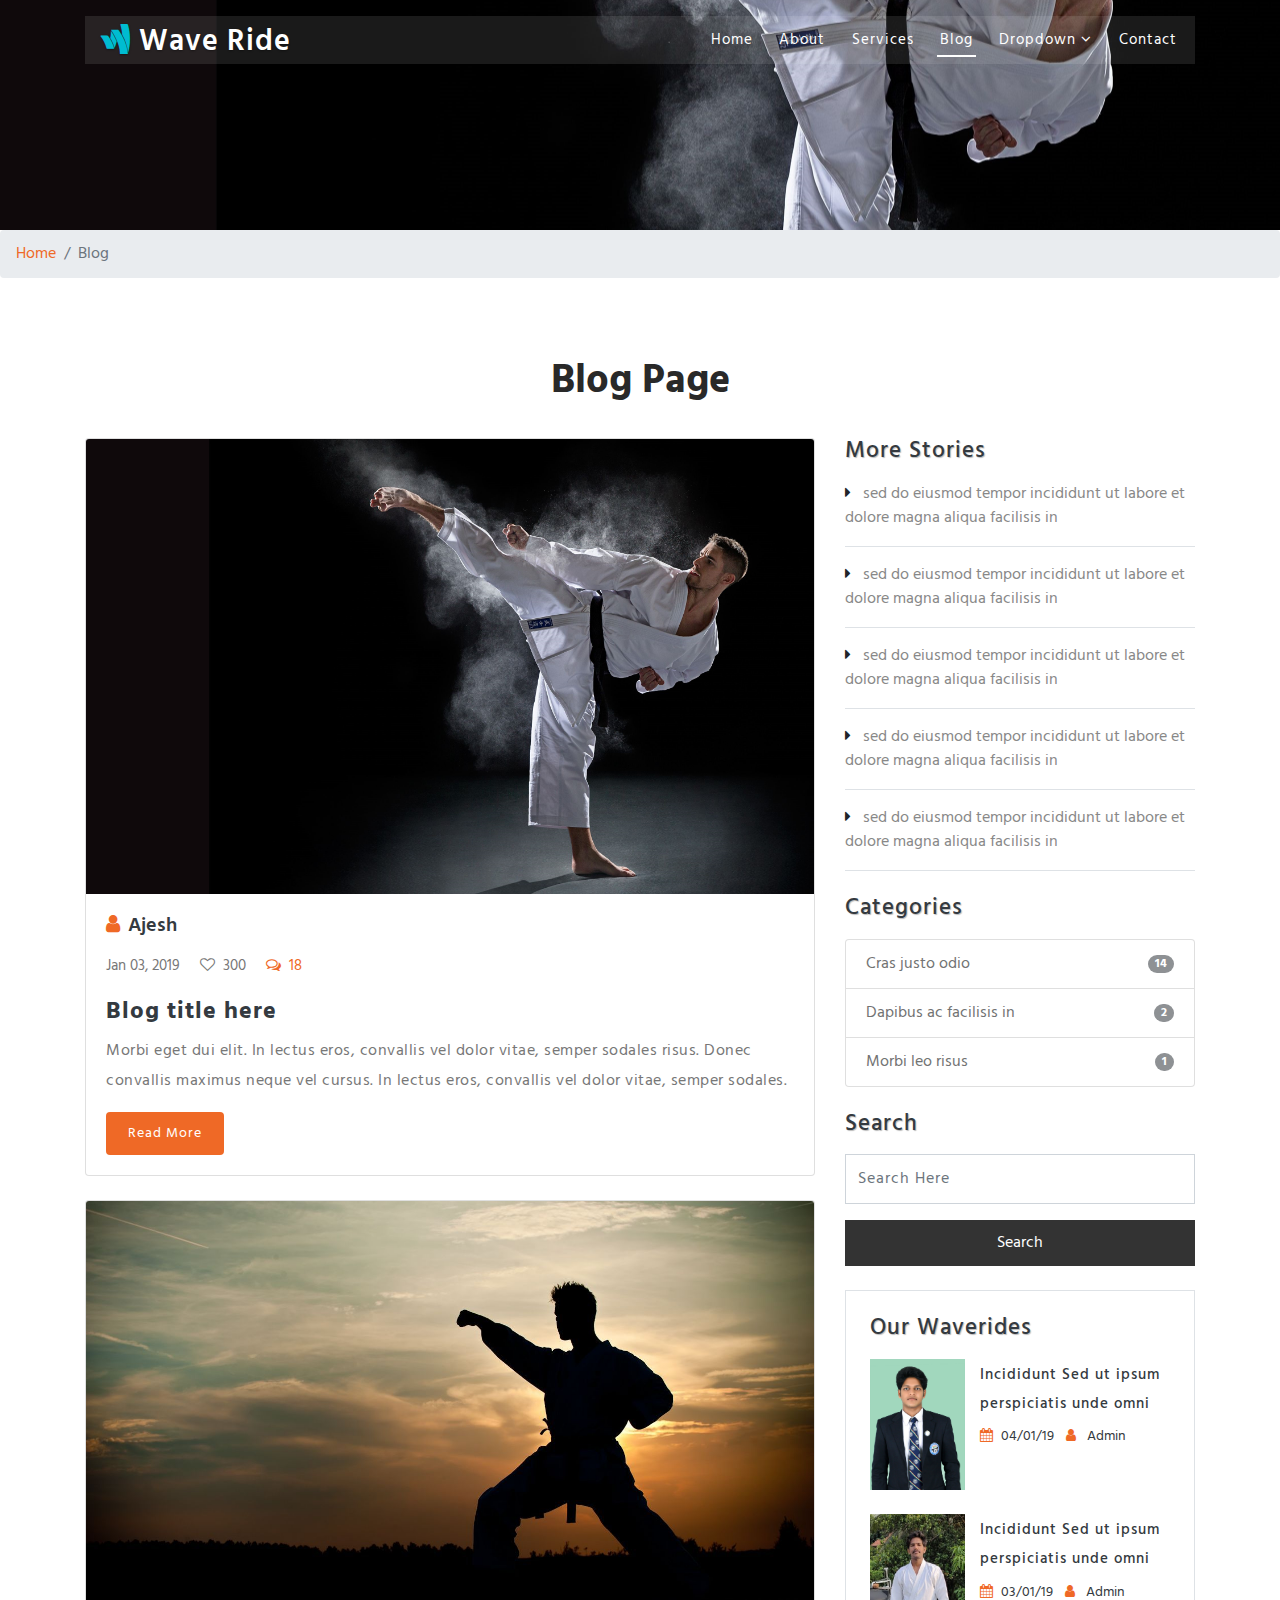
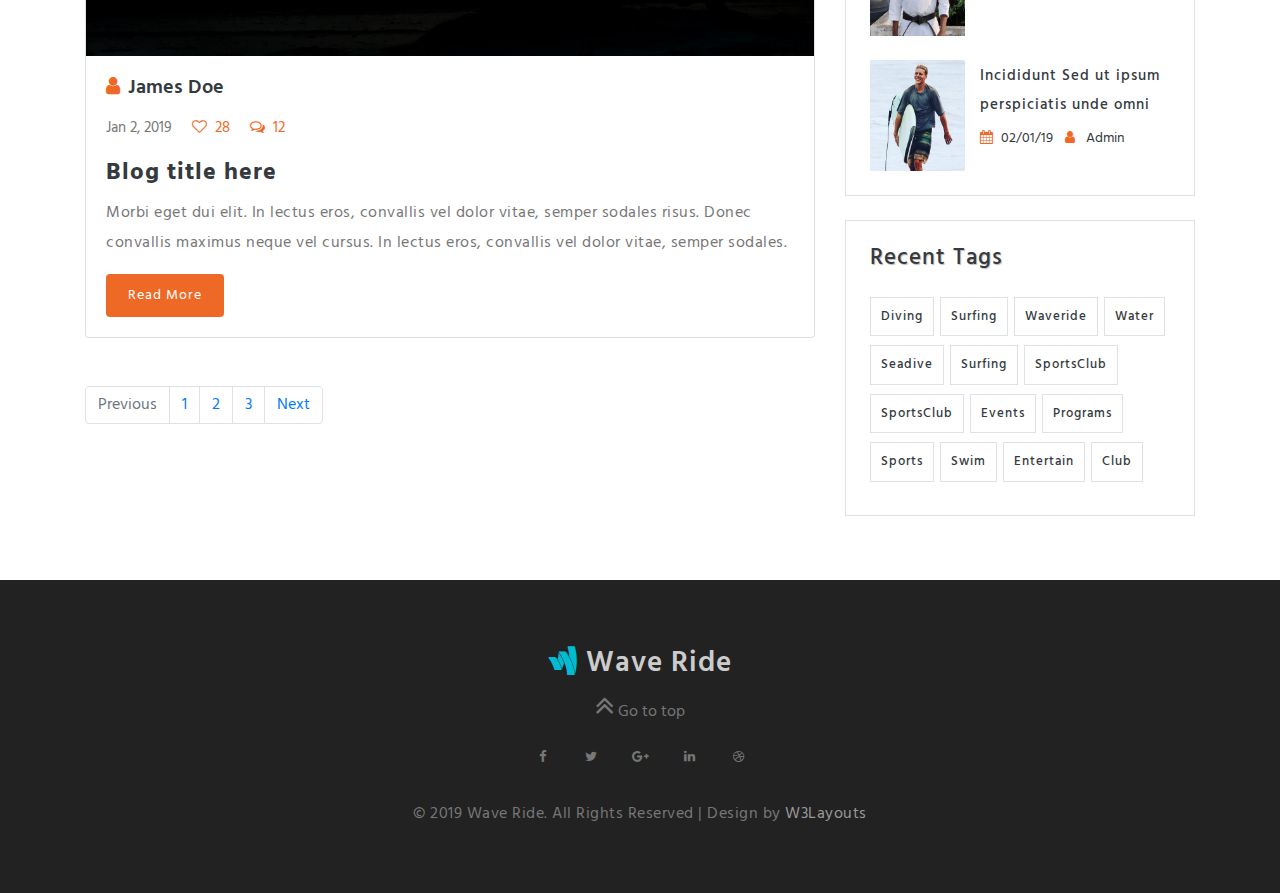
<file: blog.html>
<!--
	Author: W3layouts
	Author URL: http://w3layouts.com
	License: Creative Commons Attribution 3.0 Unported
	License URL: http://creativecommons.org/licenses/by/3.0/
-->
<!DOCTYPE html>
<html lang="en">
<head>
<title>Wave Ride Sports Category Flat Bootstrap Responsive Website Template | Blog : W3layouts</title>	
	<!-- Meta tag Keywords -->
	<meta name="viewport" content="width=device-width, initial-scale=1">
	<meta charset="utf-8">
	<meta name="keywords" content="Wave Ride Responsive web template, Bootstrap Web Templates, Flat Web Templates, Android Compatible web template, 
	Smartphone Compatible web template, free webdesigns for Nokia, Samsung, LG, SonyEricsson, Motorola web design" />
	<script>
		addEventListener("load", function () {
			setTimeout(hideURLbar, 0);
		}, false);

		function hideURLbar() {
			window.scrollTo(0, 1);
		}
	</script>
	<!--// Meta tag Keywords -->
	
	<!-- css files -->
	<link rel="stylesheet" href="css/blog.css" type="text/css" media="all" /><!-- Blog-CSS -->
	<link rel="stylesheet" href="css/bootstrap.css"> <!-- Bootstrap-Core-CSS -->
	<link rel="stylesheet" href="css/style.css" type="text/css" media="all" /> <!-- Style-CSS --> 
	<link rel="stylesheet" href="css/font-awesome.min.css" type="text/css" media="all" /> <!-- Style-CSS --> 
	<!-- //css files -->
	
	<!--web font-->
	<link href="//fonts.googleapis.com/css?family=Hind:300,400,500,600,700&amp;subset=devanagari,latin-ext" rel="stylesheet">
	<!--//web font-->

</head>

<body>

<!-- header -->
<header>
	<div class="container">
		<div class="header d-lg-flex justify-content-between align-items-center">
			<div class="header-agile">
				<h1>
					<a class="navbar-brand logo" href="index.html">
						<span class="fa fa-google-wallet" aria-hidden="true"></span> Wave Ride 
					</a>
				</h1>
			</div>
			<div class="nav_w3ls">
				<nav>
					<label for="drop" class="toggle mt-lg-0 mt-1"><span class="fa fa-bars" aria-hidden="true"></span></label>
					<input type="checkbox" id="drop" />
						<ul class="menu">
							<li class="mr-lg-3 mr-2"><a href="index.html">Home</a></li>
							<li class="mr-lg-3 mr-2"><a href="about.html">About </a></li>
							<li class="mr-lg-3 mr-2"><a href="services.html">Services</a></li>
							<li class="mr-lg-3 mr-2 active"><a href="blog.html">Blog</a></li>
							<li class="mr-lg-3 mr-2 p-0">
							<!-- First Tier Drop Down -->
							<label for="drop-2" class="toggle">Dropdown <span class="fa fa-angle-down" aria-hidden="true"></span> </label>
							<a href="#">Dropdown <span class="fa fa-angle-down" aria-hidden="true"></span></a>
							<input type="checkbox" id="drop-2"/>
							<ul class="inner-dropdown">
								<li><a href="about.html">About Page</a></li>
								<li><a href="services.html">Services Page</a></li>
							</ul>
							</li>
							<li><a href="contact.html">Contact</a></li>
						</ul>
				</nav>
			</div>

		</div>
	</div>
</header>
<!-- //header -->
<!-- banner -->
<div class="banner_inner" id="home">
	
</div>
<!-- //banner -->

<!-- page details -->
<div class="breadcrumb-agile">
	<ol class="breadcrumb">
		<li class="breadcrumb-item">
			<a href="index.html">Home</a>
		</li>
		<li class="breadcrumb-item active" aria-current="page">Blog</li>
	</ol>
</div>
<!-- //page details -->


	<!-- blog -->
	<div class="blog-w3l py-sm-5 py-4">
		<div class="container py-lg-3">
		<h3 class="heading mb-3 text-center">Blog Page</h3>	
			<div class="row blog-content pt-lg-3">
				<!-- left side -->
				<div class="col-lg-8 blog_section">
					<div class="card">
						<img class="card-img-top" src="images/banner1.jpg" alt="">
						<div class="card-body">
							<h6 class="blog-first text-dark">
								<i class="fa fa-user mr-2"></i>Ajesh
							</h6>
							<ul class="blog_list my-3">
								<li>Jan 03, 2019</li>
								<li class="mx-3">
									
										<i class="fa fa-heart-o mr-1"></i>
										300
								</li>
								<li>
									<a href="#">
										<i class="fa fa-comments-o mr-1"></i>
										18</a>
								</li>
							</ul>
							<h5 class="card-title">
								<a href="single.html" class="text-dark">Blog title here</a>
							</h5>
							<p class="card-text">Morbi eget dui elit. In lectus eros, convallis vel dolor vitae, semper sodales risus. Donec
								convallis maximus neque	vel cursus. In lectus eros, convallis vel dolor vitae, semper sodales.</p>
							<a href="single.html" class="btn btn-primary blog-button mt-3">Read More</a>
						</div>
					</div>
					<div class="card my-4">
						<img class="card-img-top" src="images/banner2.jpg" alt="">
						<div class="card-body">
							<h6 class="blog-first text-dark">
								<i class="fa fa-user mr-2"></i>James Doe
							</h6>
							<ul class="blog_list my-3">
								<li>Jan 2, 2019</li>
								<li class="mx-3">
									<a href="#">
										<i class="fa fa-heart-o mr-1"></i>
										28</a>
								</li>
								<li>
									<a href="#">
										<i class="fa fa-comments-o mr-1"></i>
										12</a>
								</li>
							</ul>
							<h5 class="card-title">
								<a href="single.html" class="text-dark">Blog title here</a>
							</h5>
							<p class="card-text">Morbi eget dui elit. In lectus eros, convallis vel dolor vitae, semper sodales risus. Donec
								convallis maximus neque	vel cursus. In lectus eros, convallis vel dolor vitae, semper sodales.</p>
							<a href="single.html" class="btn btn-primary blog-button mt-3">Read More</a>
						</div>
					</div>
					<div aria-label="Page navigation example">
						<ul class="pagination mt-5">
							<li class="page-item disabled">
								<a class="page-link" href="#" tabindex="-1">Previous</a>
							</li>
							<li class="page-item">
								<a class="page-link" href="#">1</a>
							</li>
							<li class="page-item">
								<a class="page-link" href="#">2</a>
							</li>
							<li class="page-item">
								<a class="page-link" href="#">3</a>
							</li>
							<li class="page-item">
								<a class="page-link" href="#">Next</a>
							</li>
						</ul>
					</div>
					<!-- //left side -->
				</div>
				<!-- right side -->
				<div class="col-lg-4 event-right mt-lg-0 mt-sm-5 mt-4">
					<div class="event-right1">
						<div class="category-story tech-btm">
							<h3 class="blog-title text-dark mb-3">More Stories</h3>
							<ul class="list-unstyled">
								<li class="border-bottom mb-3 pb-3">
									<i class="fa fa-caret-right mr-2"></i>
									<a href="#" class="text-in">sed do eiusmod tempor incididunt ut labore et dolore magna aliqua facilisis in</a>
								</li>
								<li class="border-bottom mb-3 pb-3">
									<i class="fa fa-caret-right mr-2"></i>  
									<a href="#" class="text-in">sed do eiusmod tempor incididunt ut labore et dolore magna aliqua facilisis in</a>
								</li>
								<li class="border-bottom mb-3 pb-3">
									<i class="fa fa-caret-right mr-2"></i>
									<a href="#" class="text-in">sed do eiusmod tempor incididunt ut labore et dolore magna aliqua facilisis in</a>
								</li>
								<li class="border-bottom mb-3 pb-3">
									<i class="fa fa-caret-right mr-2"></i>
									<a href="#" class="text-in">sed do eiusmod tempor incididunt ut labore et dolore magna aliqua facilisis in</a>
								</li>
								<li class="border-bottom mb-3 pb-3">
									<i class="fa fa-caret-right mr-2"></i>
									<a href="#" class="text-in">sed do eiusmod tempor incididunt ut labore et dolore magna aliqua facilisis in</a>
								</li>

							</ul>
						</div>
						<div class="categories my-4">
							<h3 class="blog-title text-dark mb-3">Categories</h3>
							<ul class="list-group single">
								<li class="list-group-item d-flex justify-content-between align-items-center">
									Cras justo odio
									<span class="badge badge-primary badge-pill">14</span>
								</li>
								<li class="list-group-item d-flex justify-content-between align-items-center">
									Dapibus ac facilisis in
									<span class="badge badge-primary badge-pill">2</span>
								</li>
								<li class="list-group-item d-flex justify-content-between align-items-center">
									Morbi leo risus
									<span class="badge badge-primary badge-pill">1</span>
								</li>
							</ul>
						</div>
						<div class="search1">
							<h3 class="blog-title text-dark mb-3">Search</h3>
							<form class="form-inline" action="#" method="post">
								<input class="form-control rounded-0 mr-sm-2" type="search" placeholder="Search Here" aria-label="Search"
								 required>
								<button class="btn rounded-0 mt-3" type="submit">Search</button>
							</form>
						</div>
						<div class="posts p-4 border my-4">
							<h3 class="blog-title text-dark mb-3">Our Waverides</h3>
							<div class="posts-grids">
								<div class="row posts-grid">
									<div class="col-lg-4 col-md-3 col-4 posts-grid-left pr-0">
										<a href="single.html">
											<img src="images/test2.jpg" alt=" " class="img-fluid" />
										</a>
									</div>
									<div class="col-lg-8 col-md-7 col-8 posts-grid-right mt-lg-0 mt-md-5 mt-sm-4">
										<h4>
											<a href="single.html" class="text-dark">Incididunt Sed ut ipsum perspiciatis unde omni</a>
										</h4>
										<ul class="wthree_blog_events_list mt-2">
											<li class="mr-2 text-dark">
												<i class="fa fa-calendar mr-2" aria-hidden="true"></i>04/01/19</li>
											<li>
												<i class="fa fa-user" aria-hidden="true"></i>
												<a href="single.html" class="text-dark ml-2">Admin</a>
											</li>
										</ul>
									</div>
								</div>
								<div class="row posts-grid mt-4">
									<div class="col-lg-4 col-md-3 col-4 posts-grid-left pr-0">
										<a href="single.html">
											<img src="images/team3.jpg" alt=" " class="img-fluid" />
										</a>
									</div>
									<div class="col-lg-8 col-md-7 col-8 posts-grid-right mt-lg-0 mt-md-5 mt-sm-4">
										<h4>
											<a href="single.html" class="text-dark">Incididunt Sed ut ipsum perspiciatis unde omni</a>
										</h4>
										<ul class="wthree_blog_events_list mt-2">
											<li class="mr-2 text-dark">
												<i class="fa fa-calendar mr-2" aria-hidden="true"></i>03/01/19</li>
											<li>
												<i class="fa fa-user" aria-hidden="true"></i>
												<a href="single.html" class="text-dark ml-2">Admin</a>
											</li>
										</ul>
									</div>
								</div>
								<div class="row posts-grid mt-4">
									<div class="col-lg-4 col-md-3 col-4 posts-grid-left pr-0">
										<a href="single.html">
											<img src="images/team5.jpg" alt=" " class="img-fluid" />
										</a>
									</div>
									<div class="col-lg-8 col-md-7 col-8 posts-grid-right mt-lg-0 mt-md-5 mt-sm-4">
										<h4>
											<a href="single.html" class="text-dark">Incididunt Sed ut ipsum perspiciatis unde omni</a>
										</h4>
										<ul class="wthree_blog_events_list mt-2">
											<li class="mr-2 text-dark">
												<i class="fa fa-calendar mr-2" aria-hidden="true"></i>02/01/19</li>
											<li>
												<i class="fa fa-user" aria-hidden="true"></i>
												<a href="single.html" class="text-dark ml-2">Admin</a>
											</li>
										</ul>
									</div>
								</div>
							</div>
						</div>
						<div class="tags p-4 border">
							<h3 class="blog-title text-dark">Recent Tags</h3>
							<ul class="mt-4">
								<li>
									<a href="single.html" class="text-dark border">Diving</a>
								</li>
								<li>
									<a href="single.html" class="text-dark border">Surfing</a>
								</li>
								<li>
									<a href="single.html" class="text-dark border">Waveride</a>
								</li>
								<li>
									<a href="single.html" class="text-dark border">Water</a>
								</li>
								<li>
									<a href="single.html" class="text-dark border">Seadive</a>
								</li>
								<li>
									<a href="single.html" class="text-dark border">Surfing</a>
								</li>
								<li>
									<a href="single.html" class="text-dark border">SportsClub</a>
								</li>
								<li>
									<a href="single.html" class="text-dark border">SportsClub</a>
								</li>
								<li>
									<a href="single.html" class="text-dark border">Events</a>
								</li>
								<li>
									<a href="single.html" class="text-dark border">Programs</a>
								</li>
								<li>
									<a href="single.html" class="text-dark border">Sports</a>
								</li>
								<li>
									<a href="single.html" class="text-dark border">Swim</a>
								</li>
								<li>
									<a href="single.html" class="text-dark border">Entertain</a>
								</li>
								<li>
									<a href="single.html" class="text-dark border">Club</a>
								</li>
							</ul>
						</div>
					</div>
				</div>
				<!-- //right side -->
			</div>
		</div>
	</div>
	<!-- //blog -->

	
<!-- footer -->
<footer class="py-sm-5 py-4">
	<div class="container py-md-3">
		<div class="footer-grids text-center">
			<h2 class="logo"><a href="index.html"><span class="fa fa-google-wallet" aria-hidden="true"></span> Wave Ride</a></h2>
		</div>
		<!-- to top -->
		<div class="top-icon text-center mt-2">
			<a href="#home" class="move-top text-center"><span class="fa fa-angle-double-up" aria-hidden="true"></span> Go to top</a>
		</div>
		<!-- //to top -->
		<div class="middle mt-3">
			<ul class="social mb-4">
				<li><a href="#"><span class="fa fa-facebook icon_facebook"></span></a></li>
				<li><a href="#"><span class="fa fa-twitter icon_twitter"></span></a></li>
				<li><a href="#"><span class="fa fa-google-plus icon_google-plus"></span></a></li>
				<li><a href="#"><span class="fa fa-linkedin icon_linkedin"></span></a></li>
				<li><a href="#"><span class="fa fa-dribbble icon_dribbble"></span></a></li>
			</ul>
			<p>© 2019 Wave Ride. All Rights Reserved | Design by <a href="http://www.W3Layouts.com" target="_blank">W3Layouts</a></p>
		</div>
	</div>
</footer>
<!-- //footer -->


</body>
</html>
</file>
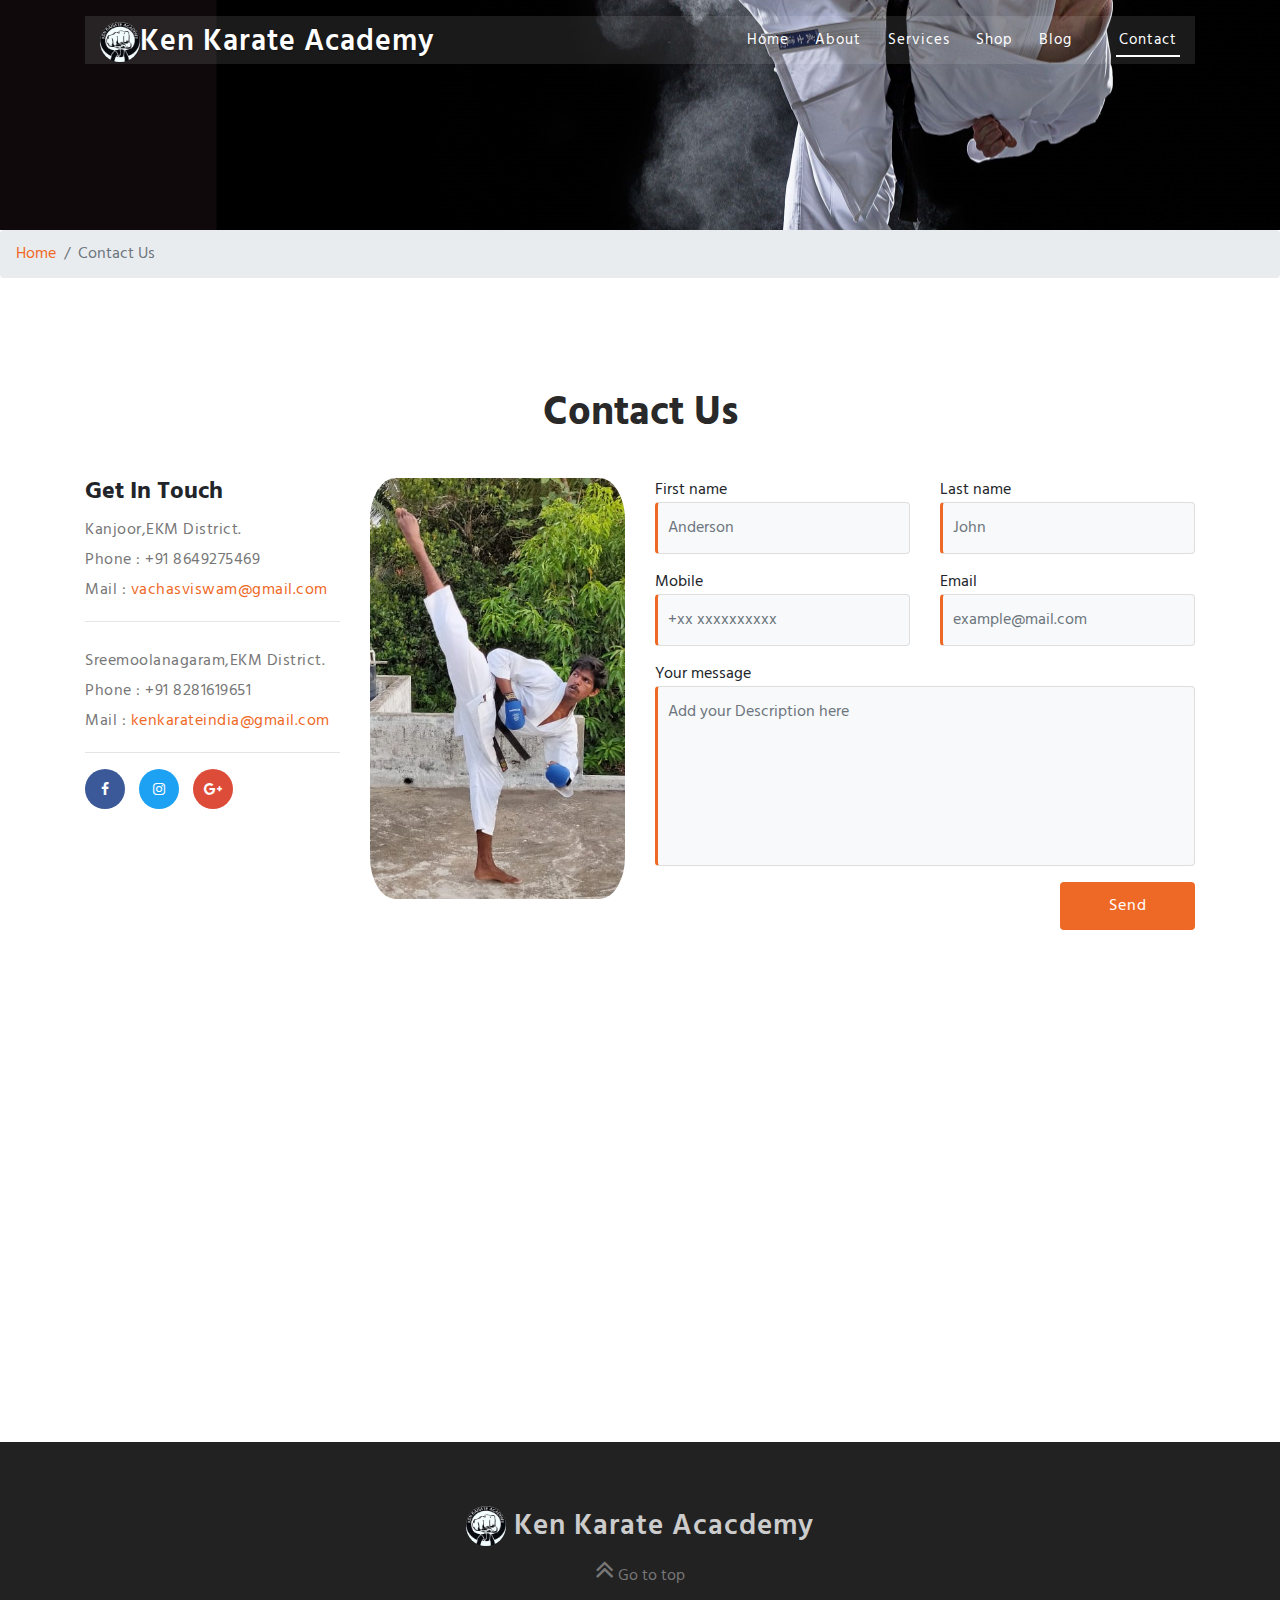
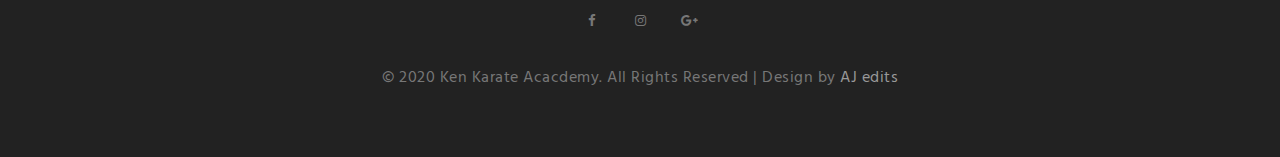
<file: contact.html>
<!DOCTYPE html>
<html lang="en">
<head>
<title> Ken Karate Acacdemy</title>	
	<!-- Meta tag Keywords -->
	<meta name="viewport" content="width=device-width, initial-scale=1">
	<meta charset="utf-8">
	<meta name="keywords" content=" Ken Karate Acacdemy, Bootstrap Web Templates, Flat Web Templates, Android Compatible web template, 
	Smartphone Compatible web template, free webdesigns for Nokia, Samsung, LG, SonyEricsson, Motorola web design" />
	<script>
		addEventListener("load", function () {
			setTimeout(hideURLbar, 0);
		}, false);

		function hideURLbar() {
			window.scrollTo(0, 1);
		}
	</script>
	<!--// Meta tag Keywords -->
	
	<!-- css files -->
	<link rel="icon" href="index11.jpg">
	<link rel="stylesheet" href="css/bootstrap.css"> <!-- Bootstrap-Core-CSS -->
	<link rel="stylesheet" href="css/style.css" type="text/css" media="all" /> <!-- Style-CSS --> 
	<link rel="stylesheet" href="css/font-awesome.min.css" type="text/css" media="all" /> <!-- Style-CSS --> 
	<!-- //css files -->
	
	<!--web font-->
	<link href="//fonts.googleapis.com/css?family=Hind:300,400,500,600,700&amp;subset=devanagari,latin-ext" rel="stylesheet">
	<!--//web font-->

</head>

<body>

<!-- header -->
<header>
	<div class="container">
		<div class="header d-lg-flex justify-content-between align-items-center">
			<div class="header-agile">
				<h1>
					<a class="navbar-brand logo" href="index.html">
						<span  aria-hidden="true"><img class="rounded-circle" style="height: 40px; width: 40px;" src="index11.jpg"></span>Ken Karate Academy 
					</a>
				</h1>
			</div>
			<div class="nav_w3ls">
				<nav>
					<label for="drop" class="toggle mt-lg-0 mt-1"><span class="fa fa-bars" aria-hidden="true"></span></label>
					<input type="checkbox" id="drop" />
						<ul class="menu">
							<li class="mr-lg-3 mr-2"><a href="index.html">Home</a></li>
							<li class="mr-lg-3 mr-2"><a href="about.html">About </a></li>
							<li class="mr-lg-3 mr-2"><a href="services.html">Services</a></li>
							<li class="mr-lg-3 mr-2"><a href="single.html">Shop</a></li>
							<li class="mr-lg-3 mr-2"><a href="https://kenkarateacademy.blogspot.com">Blog</a></li>
							<li class="mr-lg-3 mr-2 p-0">
							</li>
							<li class="active"><a href="contact.html">Contact</a></li>
						</ul>
				</nav>
			</div>

		</div>
	</div>
</header>
<!-- //header -->
<!-- banner -->
<div class="banner_inner" id="home">
	
</div>
<!-- //banner -->

<!-- page details -->
<div class="breadcrumb-agile">
	<ol class="breadcrumb">
		<li class="breadcrumb-item">
			<a href="index.html">Home</a>
		</li>
		<li class="breadcrumb-item active" aria-current="page">Contact Us</li>
	</ol>
</div>
<!-- //page details -->

<!-- contact -->
<div class="contact py-sm-5 py-4" id="contact">
	<div class="container py-xl-5 py-lg-3">
		<h3 class="heading mb-3 text-center">Contact Us</h3>	
		<div class="row pt-lg-4">
			<div class="col-lg-6">
				<div class="row">
					<div class="col-lg-6 col-md-7">
						<div class="contact-top">
							<h4 class="about-left-agile font-weight-bold mb-2">Get In Touch </h4>
							<p>Kanjoor,EKM District.</p>
							<p>Phone : +91 8649275469</p>
							<p>Mail : <a href="mailto:vachasviswam@gmail.com" class="">vachasviswam@gmail.com</a></p>
						</div>
						<hr>
						<div class="contact-top mt-4">
							<p>Sreemoolanagaram,EKM District.</p>
							<p>Phone : +91 8281619651</p>
							<p>Mail : <a href="mailto:ajesh269@gmail.com" class="">kenkarateindia@gmail.com</a></p>
							<p></p>
						</div>
						<hr>
						<ul class="social mb-4">
							<li><a href="https://www.facebook.com/Kenkarateacadamy/"><span class="fa fa-facebook icon_facebook"></span></a></li>
							<li><a href="https://www.instagram.com/ken_karate/"><span class="fa fa-instagram icon_instagram"></span></a></li>
							<li><a href="https://kenkarateacademy.blogspot.com"><span class="fa fa-google-plus icon_google-plus"></span></a></li>
						</ul>
					</div>
					<div class="col-lg-6 col-md-5 col-sm-7 col-9 contact-img">
						<img src="images/jishnu.jpg" alt="image" class="img-fluid" />	
					</div>
				</div>
			</div>
			<div class="col-lg-6 mt-lg-0 mt-5">
				<!-- register form grid -->
				<div class="register-top1">
					<form action="#" method="post" class="register-wthree">
						<div class="form-group">
							<div class="row">
								<div class="col-md-6">
									<label>
										First name
									</label>
									<input class="form-control" type="text" placeholder="Anderson" name="name" required="">
								</div>
								<div class="col-md-6 mt-md-0 mt-4">
									<label>
										Last name
									</label>
									<input class="form-control" type="text" placeholder="John" name="name" required="">
								</div>
							</div>
						</div>
						<div class="form-group">
							<div class="row">
								<div class="col-md-6">
									<label>
										Mobile
									</label>
									<input class="form-control" type="text" placeholder="+xx xxxxxxxxxx" name="mobile" required="">
								</div>
								<div class="col-md-6 mt-md-0 mt-4">
									<label>
										Email
									</label>
									<input class="form-control" type="email" placeholder="example@mail.com" name="email" required="">
								</div>
							</div>
						</div>
						<div class="form-group">
							<div class="row">
								<div class="col-md-12">
									<label>
										Your message
									</label>
									<textarea placeholder="Add your Description here" name="message" class="form-control"></textarea>
								</div>
							</div>
						</div>
						<div class="row mt-3">
							<div class="col-md-12">
								<button type="submit" class="btn btn-aasana-w3 btn-block w-25">Send</button>
							</div>
						</div>
					</form>
				</div>
				<!--  //register form grid ends here -->
			</div>
		</div>
	</div>
</div>
<!-- //contact-->
<!-- map -->
<div class="w3l-map p-2">
	<iframe src="https://maps.google.com/maps?q=sreemoolanagaram+sndp&source=lmns&bih=800&biw=1280&client=tablet-unknown&prmd=nimv&hl=en-US&ved=2ahUKEwijgeyCmqbpAhUHWysKHQjbDtQQ_AUoA3oECAAQBg"></iframe>
</div>
<!-- //map -->

	
<!-- footer -->
<footer class="py-sm-5 py-4">
	<div class="container py-md-3">
		<div class="footer-grids text-center">
			<h2 class="logo"><a href="index.html"><span  aria-hidden="true"><img class="rounded-circle" style="height: 40px; width: 40px;" src="index11.jpg"></span> Ken Karate Acacdemy</a></h2>
		</div>
		<!-- to top -->
		<div class="top-icon text-center mt-2">
			<a href="#home" class="move-top text-center"><span class="fa fa-angle-double-up" aria-hidden="true"></span> Go to top</a>
		</div>
		<!-- //to top -->
		<div class="middle mt-3">
			<ul class="social mb-4">
				<li><a href="https://www.facebook.com/Kenkarateacadamy/"><span class="fa fa-facebook icon_facebook"></span></a></li>
				<li><a href="https://www.instagram.com/ken_karate/"><span class="fa fa-instagram icon_instagram"></span></a></li>
				<li><a href="https://kenkarateacademy.blogspot.com"><span class="fa fa-google-plus icon_google-plus"></span></a></li>
				</ul>
			<p>© 2020 Ken Karate Acacdemy. All Rights Reserved | Design by <a href="https://kenkarateacademy.blogspot.com" target="_blank">AJ edits</a></p>
		</div>
	</div>
</footer>
<!-- //footer -->


</body>
</html>
</file>
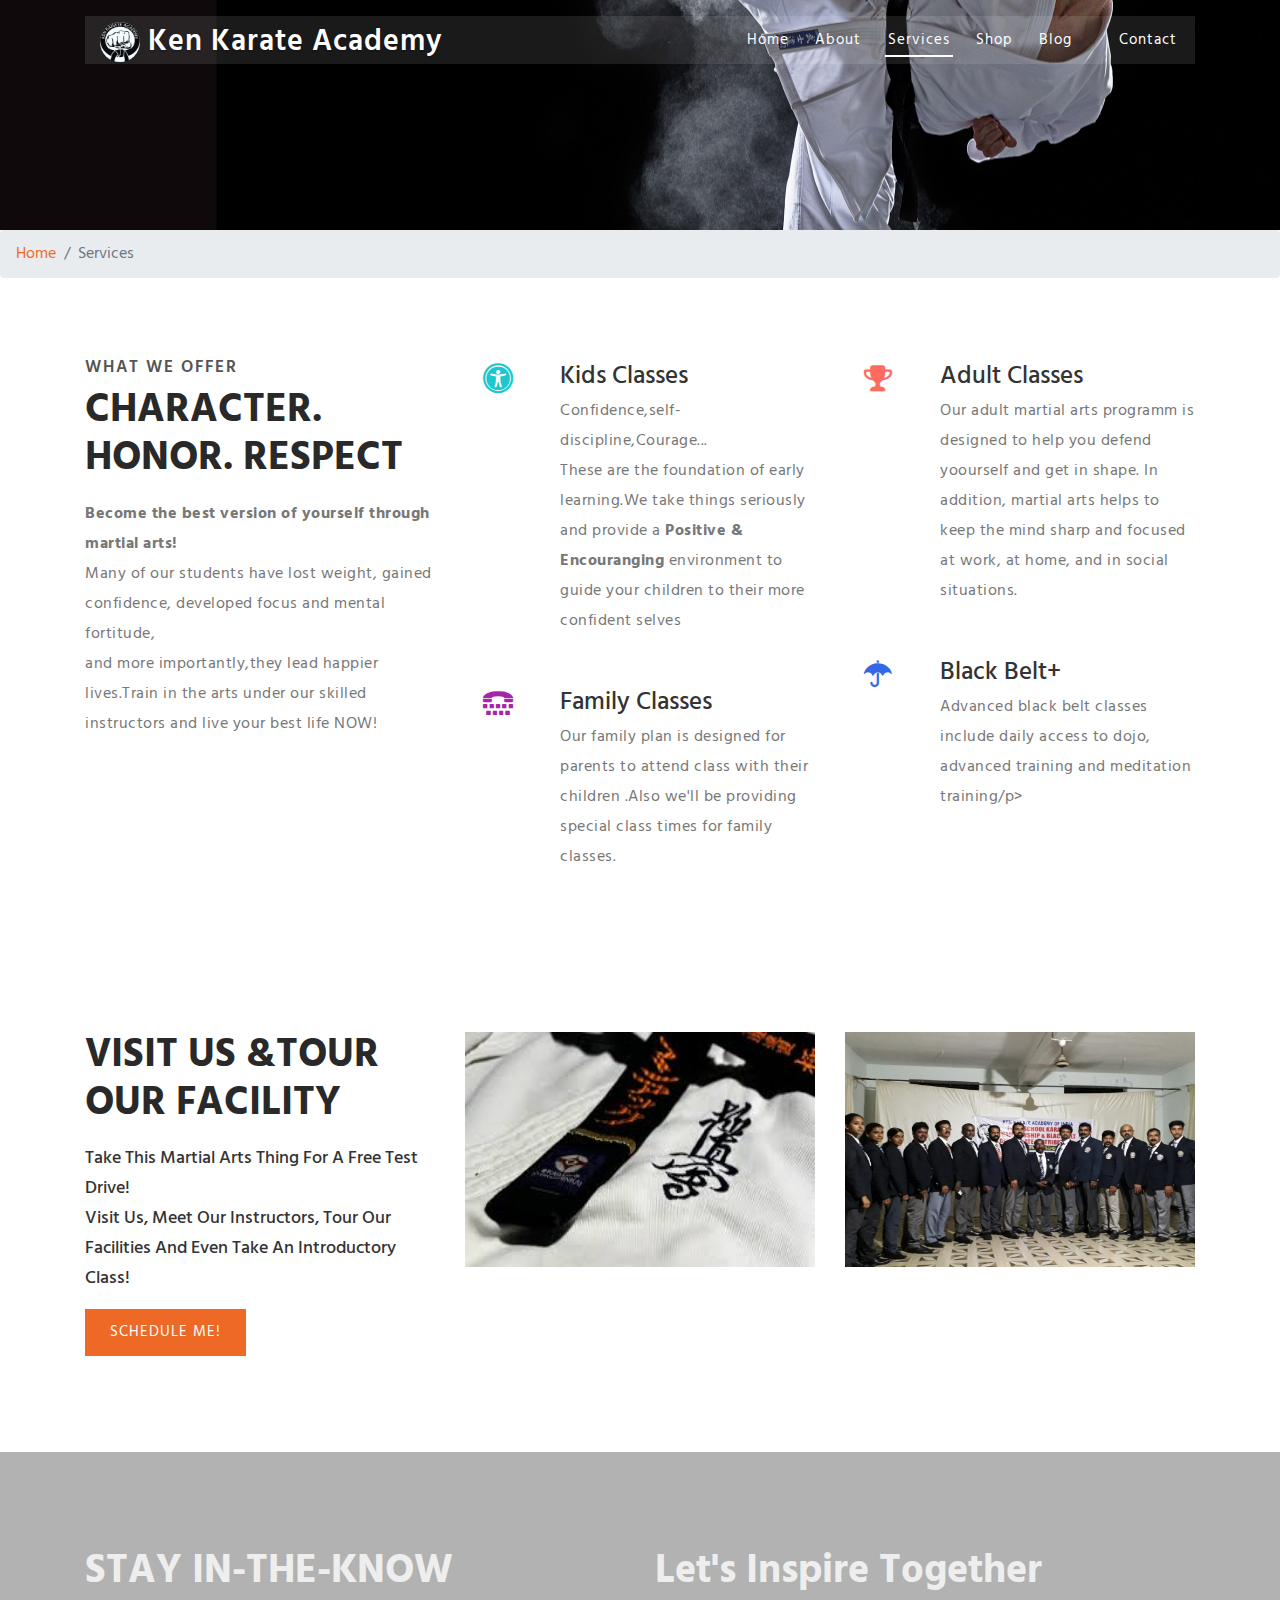
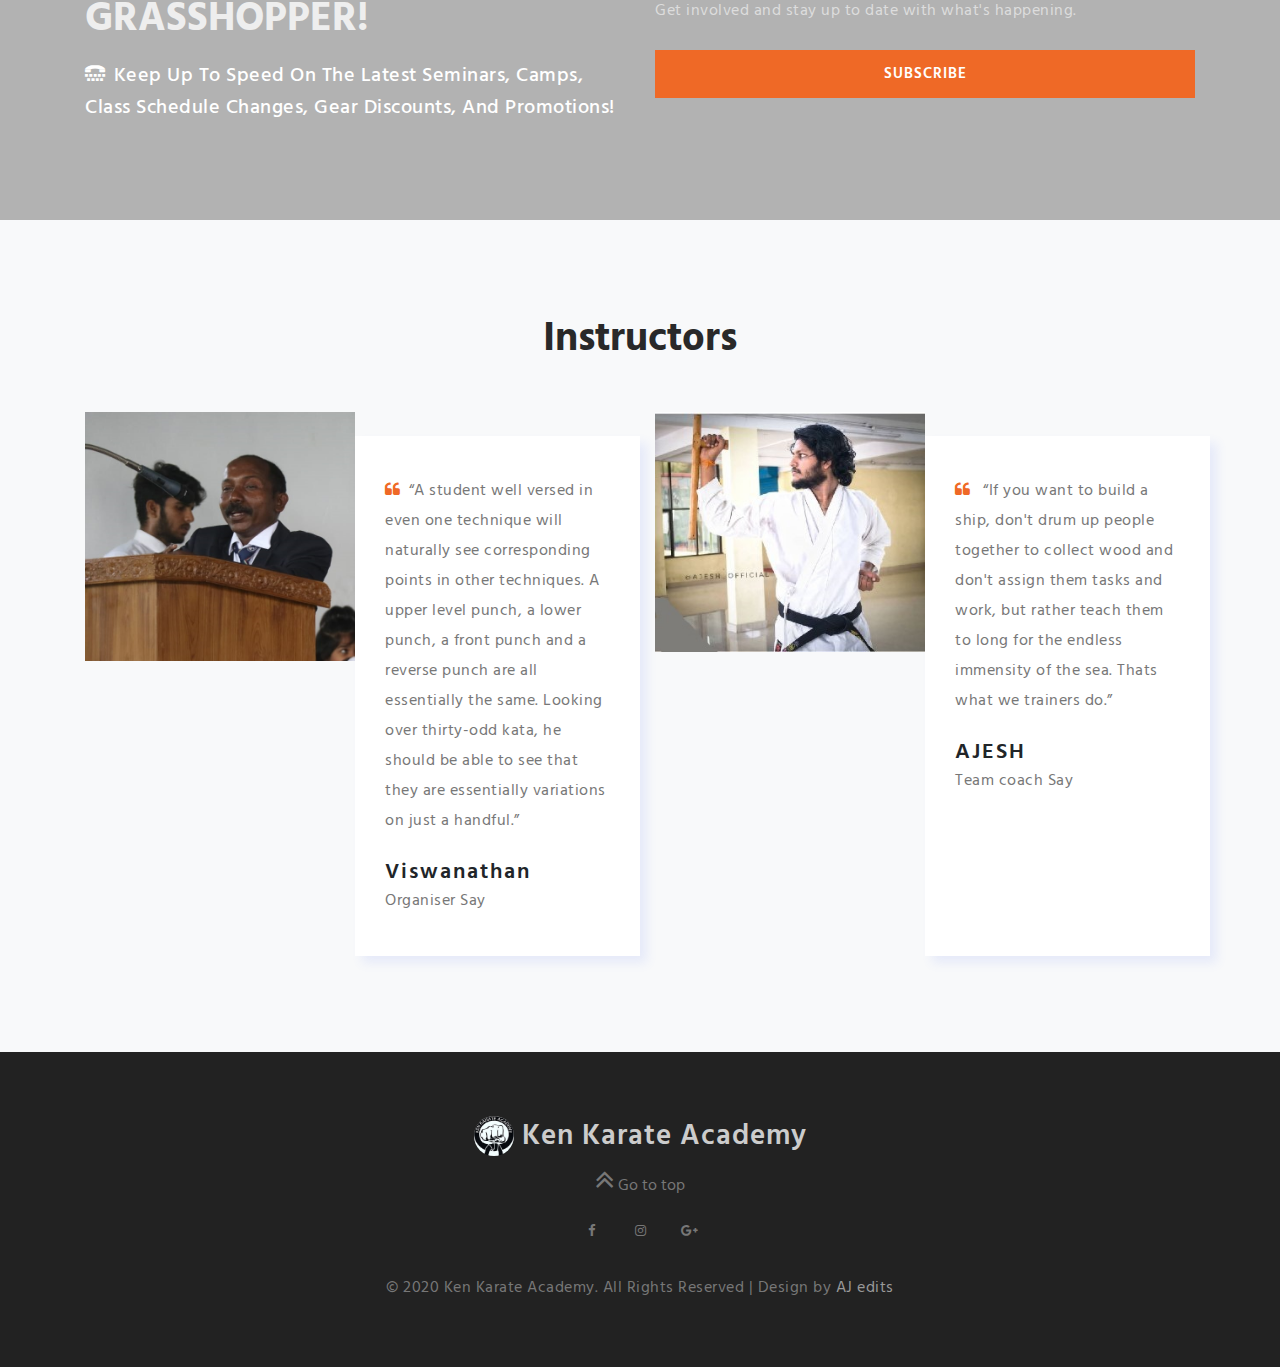
<file: services.html>
<!DOCTYPE html>
<html lang="en">
<head>
<title> Ken Karate Academy </title>	
	<!-- Meta tag Keywords -->
	<meta name="viewport" content="width=device-width, initial-scale=1">
	<meta charset="utf-8">
	<meta name="keywords" content="Ken Karate Academy Responsive web template, Bootstrap Web Templates, Flat Web Templates, Android Compatible web template, 
	Smartphone Compatible web template, free webdesigns for Nokia, Samsung, LG, SonyEricsson, Motorola web design" />
	<script>
		addEventListener("load", function () {
			setTimeout(hideURLbar, 0);
		}, false);

		function hideURLbar() {
			window.scrollTo(0, 1);
		}
	</script>
	<!--// Meta tag Keywords -->
	
	<!-- css files -->
	<link rel="icon" href="index11.jpg">
	<link rel="stylesheet" href="css/bootstrap.css"> <!-- Bootstrap-Core-CSS -->
	<link rel="stylesheet" href="css/style.css" type="text/css" media="all" /> <!-- Style-CSS --> 
	<link rel="stylesheet" href="css/font-awesome.min.css" type="text/css" media="all" /> <!-- Style-CSS --> 
	<!-- //css files -->
	
	<!--web font-->
	<link href="//fonts.googleapis.com/css?family=Hind:300,400,500,600,700&amp;subset=devanagari,latin-ext" rel="stylesheet">
	<!--//web font-->

</head>

<body>

<!-- header -->
<header>
	<div class="container">
		<div class="header d-lg-flex justify-content-between align-items-center">
			<div class="header-agile">
				<h1>
					<a class="navbar-brand logo" href="index.html">
						<span  aria-hidden="true">
							<img class="rounded-circle" style="height: 40px; width: 40px;" src="index11.jpg">
						</span> Ken Karate Academy 
					</a>
				</h1>
			</div>
			<div class="nav_w3ls">
				<nav>
					<label for="drop" class="toggle mt-lg-0 mt-1"><span class="fa fa-bars" aria-hidden="true"></span></label>
					<input type="checkbox" id="drop" />
						<ul class="menu">
							<li class="mr-lg-3 mr-2"><a href="index.html">Home</a></li>
							<li class="mr-lg-3 mr-2"><a href="about.html">About </a></li>
							<li class="mr-lg-3 mr-2 active"><a href="services.html">Services</a></li>
							<li class="mr-lg-3 mr-2"><a href="single.html">Shop</a></li>
							<li class="mr-lg-3 mr-2"><a href="https://kenkarateacademy.blogspot.com">Blog</a></li>
							<li class="mr-lg-3 mr-2 p-0">
							</li>
							<li><a href="contact.html">Contact</a></li>
						</ul>
				</nav>
			</div>

		</div>
	</div>
</header>
<!-- //header -->
<!-- banner -->
<div class="banner_inner" id="home">
	
</div>
<!-- //banner -->

<!-- page details -->
<div class="breadcrumb-agile">
	<ol class="breadcrumb">
		<li class="breadcrumb-item">
			<a href="index.html">Home</a>
		</li>
		<li class="breadcrumb-item active" aria-current="page">Services</li>
	</ol>
</div>
<!-- //page details -->

<!-- services -->
<section class="services py-sm-5 py-4">
	<div class="container py-md-3">
		<div class="row service-grids">
			<div class="serv-grid-left col-lg-4">
				<h4 class="mb-2">What we offer</h4>
				<h3 class="heading mb-3">CHARACTER. HONOR. RESPECT</h3>
				<p><strong> Become the best version of yourself through martial arts!</strong><br>
				Many of our students have lost weight, gained confidence, developed focus and mental fortitude,<br>
				and more importantly,they lead happier lives.Train in the arts under our skilled instructors and live your best life NOW!</p>
			</div>
			<div class="col-lg-8 mt-lg-0 mt-4">
				<div class="row process-grids">
					<div class="col-md-6">
						<div class="ser-grd">
							<div class="row">
								<div class="col-md-3 col-2 text-center services-icon icon-clr1">
									<span class="fa fa-universal-access" aria-hidden="true"></span>
								</div>
								<div class="col-md-9 col-10 text-left services-grid">
									<h4>Kids Classes</h4>
									<p>Confidence,self-discipline,Courage... <br>These are the foundation of early learning.We take things seriously and provide a <strong>Positive & Encouranging</strong> environment to guide your children to their more confident selves</p>	
								</div>
							</div>
						</div>
						<div class="ser-grd mt-md-5 mt-4">
							<div class="row">							
								<div class="col-md-3 col-2 text-center services-icon icon-clr2">
									<span class="fa fa-tty" aria-hidden="true"></span>
								</div>
								<div class="col-md-9 col-10 text-left services-grid">
									<h4>Family classes</h4>
									<p>Our family plan is designed for parents to attend class with their children
										.Also we'll be providing special class times for family classes.</p>
								</div>
							</div>	
						</div>
					</div>
					<div class="col-md-6">
						<div class="ser-grd mt-md-0 mt-4">
							<div class="row">
								<div class="col-md-3 col-2 text-center services-icon icon-clr3">
									<span class="fa fa-trophy" aria-hidden="true"></span>
								</div>
								<div class="col-md-9 col-10 text-left services-grid">
									<h4>Adult Classes</h4>
									<p>Our adult martial arts programm is designed to help you defend yoourself and get in shape.
										 In addition, martial
										 arts helps to keep the mind sharp and focused at work, at home, and in social situations.</p>	
								</div>
							</div>
						</div>
						<div class="ser-grd mt-md-5 mt-4">
							<div class="row">							
								<div class="col-md-3 col-2 text-center services-icon icon-clr4">
									<span class="fa fa-umbrella" aria-hidden="true"></span>
								</div>
								<div class="col-md-9 col-10 text-left services-grid">
									<h4>Black Belt+</h4>
									<p>Advanced black belt classes include daily access to dojo,
										advanced training and meditation training/p>	
								</div>
							</div>	
						</div>
					</div>
				</div>
			</div>
		</div>
	</div>
</section>
<!-- //services -->

<!-- what we do -->
<section class="what py-5">
	<div class="container py-lg-5">
		<div class="row what-grids">
			<div class="col-lg-4 mb-lg-0 mb-sm-5 mb-4">
				<h3 class="heading mb-3">VISIT US &TOUR OUR FACILITY</h3>	
				<h6>Take this martial arts thing for a free test drive!<br>Visit us, meet our instructors, tour our facilities and even take an introductory class!</h6>	
				<a href="contact.html">SCHEDULE ME!</a>
			</div>
			<div class="col-lg-4 col-md-6">
				<img style="height: 235px;" src="images/come.jpg" alt="news blog image" class="img-fluid" />	
				<p class="mt-3"></p>
			</div>
			<div class="col-lg-4 col-md-6 mt-md-0 mt-4">
				<img style="height: 235px;" src="images/sirs.jpg" alt="news blog image" class="img-fluid" />	
				<p class="mt-3"></p>
			</div>
		</div>
	</div>
</section>
<!-- what we do -->
<style>
div.gallery {
  margin: 5px;
  border: 1px solid #ccc;
  float: left;
  width: 180px;
}

div.gallery:hover {
  border: 1px solid #777;
}

div.gallery img {
  width: 100%;
  height: auto;
}

div.desc {
  padding: 15px;
  text-align: center;
}
</style>
</head>
<body>


<!-- subscribe -->
<section class="subscribe">
	<div class="subscribe-overlay py-5">
		<div class="container py-lg-5 py-md-3">
			<div class="row subscribe-grids">
				<div class="col-lg-6">
					<h3 class="heading mb-3">STAY IN-THE-KNOW GRASSHOPPER!</h3>
					<h5><span class="fa mr-2 fa-tty" aria-hidden="true"></span>Keep up to speed on the latest
					seminars, camps, class schedule changes, gear discounts, and promotions!</h5>
				</div>
				<div class="col-lg-6 mt-lg-0 mt-sm-5 mt-4">
					<h3 class="heading">Let's Inspire Together</h3>
					<p class="mb-4">Get involved and stay up to date with what's happening.</p>
					<a href="https://www.youtube.com/channel/UCHgbaKHfd-EfPdP0MWKGR2w?view_as=subscriber"><button type="submit" class="sbtn">SUBSCRIBE</button></a>
				</div>
			</div>
		</div>
	</div>
</section>
<!-- subscribe -->

<!-- testimonials -->
<section class="testimonials py-5">
	<div class="container py-md-5">
		<h3 class="heading text-center mb-5">Instructors</h3>
		<div class="row testi-grids">
			<div class="col-lg-3 col-md-5 pr-0">
				<img src="images/vis.jpg" class="img-fluid" alt="" />
			</div>
			<div class="col-lg-3 col-md-7 bg-clr mt-md-4 mt-0">
				<p class="mb-4"><span class="fa mr-2 fa-quote-left" aria-hidden="true"></span>“A student well versed in even one technique will naturally see corresponding points in other techniques. A upper level punch, a lower punch, a front punch and a reverse punch are all essentially the same. Looking over thirty-odd kata, he should be able to see that they are essentially variations on just a handful.”</p>
				<h4>Viswanathan</h4>
				<p>Organiser Say</p>
			</div>
			<div class="col-lg-3 col-md-5 pr-0 mt-lg-0 mt-5">
				<img src="images/aj.jpg" class="img-fluid" alt="" />
			</div>
			<div class="col-lg-3 col-md-7 bg-clr mt-lg-4 mt-md-5 mt-0">
				<p class="mb-4"><span class="fa mr-2 fa-quote-left" aria-hidden="true"></span>  “If you want to build a ship, don't drum up people together to collect wood and don't assign them tasks and work, but rather teach them to long for the endless immensity of the sea. Thats what we trainers do.”</p>
				<h4>AJESH</h4>
				<p>Team coach Say</p>
			</div>
		</div>
	</div>
</section>
<!-- //testimonials -->

<!-- footer -->
<footer class="py-sm-5 py-4">
	<div class="container py-md-3">
		<div class="footer-grids text-center">
			<h2 class="logo"><a href="index.html"><span  aria-hidden="true"><img class="rounded-circle" style="height: 40px; width: 40px;" src="index11.jpg"></span> Ken Karate Academy</a></h2>
		</div>
		<!-- to top -->
		<div class="top-icon text-center mt-2">
			<a href="#home" class="move-top text-center"><span class="fa fa-angle-double-up" aria-hidden="true"></span> Go to top</a>
		</div>
		<!-- //to top -->
		<div class="middle mt-3">
			<ul class="social mb-4">
				<li><a href="https://www.facebook.com/Kenkarateacadamy/"><span class="fa fa-facebook icon_facebook"></span></a></li>
				<li><a href="https://www.instagram.com/ken_karate/"><span class="fa fa-instagram icon_instagram"></span></a></li>
				<li><a href="https://kenkarateacademy.blogspot.com"><span class="fa fa-google-plus icon_google-plus"></span></a></li>
				
			</ul>
			<p>© 2020 Ken Karate Academy. All Rights Reserved | Design by <a href="https://kenkarateacademy.blogspot.com" target="_blank">AJ edits</a></p>
		</div>
	</div>
</footer>
<!-- //footer -->


</body>
</html>
</file>
<file: css/style.css>
body{
	padding:0;
	margin:0;
	background:#fff;
	position:relative;
	font-family: 'Hind', sans-serif;
}
body a{
    transition:0.5s all;
	-webkit-transition:0.5s all;
	-moz-transition:0.5s all;
	-o-transition:0.5s all;
	-ms-transition:0.5s all;
}
a:hover{
	text-decoration:none;
}
input[type="button"],input[type="submit"],.contact-form input[type="submit"]{
	transition:0.5s all;
	-webkit-transition:0.5s all;
	-moz-transition:0.5s all;
	-o-transition:0.5s all;
	-ms-transition:0.5s all;
}
h1,h2,h3,h4,h5,h6{
	margin:0;	
}	
p{
	margin:0;
    color: #777;
    font-size: 16px;
    letter-spacing: .5px;
    line-height: 30px;
}
ul{
	margin:0;
	padding:0;
}
label{
	margin:0;
}
img{
    width:100%;
    
}
html {
  scroll-behavior: smooth;
}

/*-- header --*/
.header {
    background: rgba(255, 255, 255, 0.1);
    padding: 0 15px;
}
a.navbar-brand {
    font-size: .75em;
    color: #fff;
    padding: 0;
    font-weight: 600;
    margin: 0;
    letter-spacing: 1px;
    text-shadow: 0 1px 2px rgba(0, 0, 0, 0.37);
    position: relative;
}

a.navbar-brand span.fa{
    color: #00bcd1;
}
/*-- //header --*/


/*-- banner --*/

.banner-text {
    padding-top: 20vw;
    text-align: center;
}
/*-- popup --*/

.overlay {
  position: fixed;
  top: 0px;
  bottom: 0;
  left: 0;
  right: 0;
  background: rgba(0, 0, 0, 0.7);
  transition: opacity 0ms;
  visibility: hidden;
  opacity: 0;
}

.overlay:target {
	visibility: visible;
	opacity: 1;
    z-index: 9;
}

.popup {
    background: #fff;
    border-radius: 5px;
    max-width: 500px;
    position: relative;
    margin: 8em auto;
	padding: 3em 1em;
}
.popup p{
	font-size: 15px;
	color: #666;
	letter-spacing: .5px;
	line-height: 30px;
}
.popup .close {
    position: absolute;
    top: 25px;
    right: 25px;
    transition: all 200ms;
    font-size: 30px;
    font-weight: bold;
    text-decoration: none;
    color: #000;
}
.popup h2 {
	margin-top: 0;
	color: #fff;

}
.popup .close {
    position: absolute;
    top: 5px;
    right: 15px;
    transition: all 200ms;
    font-size: 30px;
    font-weight: bold;
    text-decoration: none;
    color: #000;
}
.popup .close:hover {
	color: #00bcd1;
}

/*-- //popup --*/

/*-- text Slider --*/


p.sub-para {
    font-size: 18px;
    color: #fff;
    letter-spacing: 2px;
    font-weight: 300;
}

.slider-top span {
    font-weight: 600;
}

.home h3 {
    font-size: 2em;
    color: #ffffff;
    letter-spacing: 2px;
    font-weight: 400;
    line-height: 1.15em;
}

.slider-info p {
    color: #fff;
    font-size: 16px;
    width: 70%;
    margin: auto;
    line-height: 30px;
    letter-spacing: 1px;
    margin-top: 1em;
}

.slider-info a.btn,.slider-info a.btn.btn1:hover {
    color: #fff;
    font-size: 15px;
    background: #00bbd1;
    border: 2px solid #00bbd1;
    padding: 11px 35px;
    letter-spacing: 2px;
    border-radius: 5px;
    -webkit-border-radius: 5px;
    -moz-border-radius: 5px;
    -ms-border-radius: 5px;
    -o-border-radius: 5px;
}
.slider-info a.btn.btn1,.slider-info a.btn:hover {
    border: 2px solid #fff;
    color: #fff;
    background: none;
    font-size: 15px;
    padding: 11px 35px;
    letter-spacing: 2px;
    border-radius: 5px;
    -webkit-border-radius: 5px;
    -moz-border-radius: 5px;
    -ms-border-radius: 5px;
    -o-border-radius: 5px;
}

/* //text slider */

.bs-slider-overlay {
    width: 100%;
    height: 100%; 
	background: rgba(0, 0, 0, 0.3);
    background-size: 2px;
    -webkit-background-size: 2px;
    -moz-background-size: 2px;
    -o-background-size: 2px;
    -ms-background-size: 2px;
}
.bs-slider-overlay1 {
    width: 100%;
    height: 100%; 
	background: rgba(0, 0, 0, 0.5);
    background-size: 2px;
    -webkit-background-size: 2px;
    -moz-background-size: 2px;
    -o-background-size: 2px;
    -ms-background-size: 2px;
}
h4.agile-title,h1.agile-title,h2.agile-title {
    letter-spacing: 1px;
    line-height: 1.2em;
    text-shadow: 0 1px 2px rgba(0, 0, 0, 0.37);
    font-size: 3.7em;
    font-weight: 700;
	color: #fff;
}

/*-- //banner --*/


/*-- banner --*/

.csslider>ul>li,.bs-slider-overlay,.csslider>ul>li,.bs-slider-overlay1 {
    min-height: 780px;
}

.csslider>ul>li:first-child {
    background: url(../images/banner1.jpg) no-repeat center;
    background-size: cover;
}

.csslider>ul>li:nth-child(2) {
    background: url(../images/banner2.jpg) no-repeat center;
    background-size: cover;
}

.csslider>ul>li:nth-child(3) {
    background: url(../images/banner3.jpg) no-repeat center;
    background-size: cover;
}
.csslider>ul>li:last-child {
    background: url(../images/banner4.jpg) no-repeat center;
    background-size: cover;
}

.csslider {
    position: relative;
}

.csslider>input {
    display: none;
}

.csslider>input:nth-of-type(3):checked~ul li:first-of-type {
    margin-left: -200%;
}

.csslider>input:nth-of-type(4):checked~ul li:first-of-type {
    margin-left: -300%;
}

.csslider>input:nth-of-type(2):checked~ul li:first-of-type {
    margin-left: -100%;
}

.csslider>input:nth-of-type(1):checked~ul li:first-of-type {
    margin-left: 0%;
}

.csslider>ul {
    position: relative;
    font-size: 0;
    line-height: 0;
    margin: 0 auto;
    padding: 0;
    overflow: hidden;
    white-space: nowrap;
    -moz-box-sizing: border-box;
    -webkit-box-sizing: border-box;
    box-sizing: border-box;
}

.csslider>ul>li {
    position: relative;
    display: inline-block;
    width: 100%;
    height: 100%;
    overflow: visible;
    font-size: 15px;
    font-size: initial;
    line-height: normal;
    -moz-transition: all 0.5s cubic-bezier(0.4, 1.3, 0.65, 1);
    -o-transition: all 0.5s ease-out;
    -webkit-transition: all 0.5s cubic-bezier(0.4, 1.3, 0.65, 1);
    transition: all 0.5s cubic-bezier(0.4, 1.3, 0.65, 1);
    vertical-align: top;
    -moz-box-sizing: border-box;
    -webkit-box-sizing: border-box;
    box-sizing: border-box;
    white-space: normal;
}

.csslider>.navigation {
    position: absolute;
    bottom: 30px;
    left: 50%;
    z-index: 10;
    margin-bottom: -10px;
    font-size: 0;
    line-height: 0;
    text-align: center;
    -webkit-touch-callout: none;
    -webkit-user-select: none;
    -khtml-user-select: none;
    -moz-user-select: none;
    -ms-user-select: none;
    user-select: none;
}

.csslider>.navigation>div {
    margin-left: -100%;
}

.csslider>.navigation label {
    position: relative;
    display: inline-block;
    cursor: pointer;
    border-radius: 50%;
    margin: 0 4px;
    padding: 2px;
    background: #fff;
    border: 3px solid #fff;
}

.csslider>.navigation label:hover:after {
    opacity: 1;
}

.csslider>.navigation label:after {
    content: '';
    position: absolute;
    left: 50%;
    top: 50%;
    margin-left: -7px;
    margin-top: -7px;
    background: transparent;
    border-radius: 50%;
    padding: 3px;
    opacity: 0;
    border: 4px solid #fff;
}

.csslider.inside .navigation {
    bottom: 10px;
    margin-bottom: 10px;
}

.csslider.inside .navigation label {
    border: 1px solid #7e7e7e;
}

.csslider>input:nth-of-type(1):checked~.navigation label:nth-of-type(1):after,
.csslider>input:nth-of-type(2):checked~.navigation label:nth-of-type(2):after,
.csslider>input:nth-of-type(3):checked~.navigation label:nth-of-type(3):after,
.csslider>input:nth-of-type(4):checked~.navigation label:nth-of-type(4):after {
    opacity: 1;
}

.csslider.infinity>input:first-of-type:checked~.arrows label.goto-last,
.csslider>input:nth-of-type(1):checked~.arrows>label:nth-of-type(0),
.csslider>input:nth-of-type(2):checked~.arrows>label:nth-of-type(1),
.csslider>input:nth-of-type(3):checked~.arrows>label:nth-of-type(2)
.csslider>input:nth-of-type(4):checked~.arrows>label:nth-of-type(3) {
    display: block;
    left: 0;
    right: auto;
    -moz-transform: rotate(45deg);
    -ms-transform: rotate(45deg);
    -o-transform: rotate(45deg);
    -webkit-transform: rotate(45deg);
    transform: rotate(45deg);
}

.csslider.infinity>input:last-of-type:checked~.arrows label.goto-first,
.csslider>input:nth-of-type(1):checked~.arrows>label:nth-of-type(2),
.csslider>input:nth-of-type(2):checked~.arrows>label:nth-of-type(3),
.csslider>input:nth-of-type(3):checked~.arrows>label:nth-of-type(4) {
    display: block;
    right: 0;
    left: auto;
    -moz-transform: rotate(225deg);
    -ms-transform: rotate(225deg);
    -o-transform: rotate(225deg);
    -webkit-transform: rotate(225deg);
    transform: rotate(225deg);
}

/*#region MODULES */


#slider1 {
    width: 100%;
}

@media screen and (max-width: 800px) {
    .csslider>.navigation {
        bottom: 75px;
    }
}
@media screen and (max-width: 768px) {
    .csslider>ul>li {
        min-height: 486px;
    }
}
@media screen and (max-width:736px) {

    .csslider>.navigation {
        bottom: 40px;
    }
}

@media screen and (max-width: 640px) {
    .csslider>ul>li {
        min-height: 420px;
    }
}
@media screen and (max-width: 600px) {
    .csslider>ul>li {
        min-height: 385px;
    }
}
@media screen and (max-width: 480px) {
    .csslider>ul>li {
        min-height: 330px;
    }
}
@media screen and (max-width: 384px) {
    .csslider>ul>li {
        min-height: 280px;
    }
}
/* //banner */

/* header */
/* CSS Document */
header {
    position: absolute;
    z-index: 9;
    width: 100%;
    padding: 1rem 0;
}

.toggle,
[id^=drop] {
	display: none;
}

/* Giving a background-color to the nav container. */
nav { 
	margin:0;
	padding: 0;
}


/* Since we'll have the "ul li" "float:left"
 * we need to add a clear after the container. */

nav:after {
	content:"";
	display:table;
	clear:both;
}

/* Removing padding, margin and "list-style" from the "ul",
 * and adding "position:reltive" */
nav ul {
	float: right;
	padding:0;
	margin:0;
	list-style: none;
	position: relative;
	}
	
/* Positioning the navigation items inline */
nav ul li {
	margin: 0px;
	display:inline-block;
	
	}

/* Styling the links */
nav a {
    font-weight: 400;	
    text-transform: capitalize;
    color: #fff;
    letter-spacing: 1px;
    font-size: 15px;
    border-bottom: 2px solid transparent;
    position: relative;
    padding: 0.2rem;
}


nav ul li ul li:hover { background: #f8f9fa; }

/* Background color change on Hover */
nav a:hover { 
    color: #fff;
    background: transparent;
    border-bottom: 2px solid #fff;
}
.menu li.active  a{ 
    color: #fff;
    background: transparent;
    border-bottom: 2px solid #fff;
}

/* Hide Dropdowns by Default
 * and giving it a position of absolute */
nav ul ul {
	display: none;
	position: absolute; 
	/* has to be the same number as the "line-height" of "nav a" */
	top: 25px; 
    background: #fff;
    padding: 10px;
}
ul.inner-dropdown a:hover {
	color: #333;
}
/* Display Dropdowns on Hover */
nav ul li:hover > ul {
	display:inherit;
}
	
/* Fisrt Tier Dropdown */
nav ul ul li {
	width:160px;
	float:none;
	display:list-item;
	position: relative;
}
nav ul ul li a {
    color: #333;
    padding: 5px 10px;
    display: block;
}

/* Second, Third and more Tiers	
 * We move the 2nd and 3rd etc tier dropdowns to the left
 * by the amount of the width of the first tier.
*/
nav ul ul ul li {
	position: relative;
	top:-60px;
	/* has to be the same number as the "width" of "nav ul ul li" */ 
	left:170px; 
}

	
/* Change ' +' in order to change the Dropdown symbol */
li > a:only-child:after { content: ''; }


/* Media Queries
--------------------------------------------- */

@media all and (max-width : 991px) {

	#logo {
		display: block;
		padding: 0;
		width: 100%;
		text-align: center;
		float: none;
	}

	nav {
		margin: 0;
	}
	.header-agile{
		float: left;
	}
	nav ul {
		width: 100%;
	}
	/* Hide the navigation menu by default */
	/* Also hide the  */
	.toggle + a,
	.menu {
		display: none;
	}

	/* Stylinf the toggle lable */
	.toggle {
		display: block;
		padding: 4px 18px;
		font-size: 20px;
		text-decoration:none;
		border:none;
		float: right;
		background-color: #00bbd1;
		color: #fff;
	}
	.menu .toggle {
		float: none;
		text-align: center;
		margin: auto;
		width: 25%;
		padding: 5px;
		font-weight: normal;
		font-size: 15px;
		letter-spacing: 1px;
	}

	.toggle:hover {
		color:#333;
		background-color: #fff;
	}

	/* Display Dropdown when clicked on Parent Lable */
	[id^=drop]:checked + ul {
		display: block;
		background: #fff;
		padding: 15px 0;
		text-align: center;
	}

	/* Change menu item's width to 100% */
	nav ul li {
		display: block;
		width: 100%;
		padding: 5px 0;
	}

	nav ul ul .toggle,
	nav ul ul a {
		padding: 0 40px;
	}

	nav ul ul ul a {
		padding: 0 80px;
	}

	nav a:hover,
 	nav ul ul ul a {
		background-color: transparent;
	}
  
	nav ul li ul li .toggle,
	nav ul ul a,
  nav ul ul ul a{
		padding:14px 20px;	
		color:#FFF;
		font-size:17px; 
	}
  
	/* Hide Dropdowns by Default */
	nav ul ul {
		float: none;
		position:static;
		color: #ffffff;
		/* has to be the same number as the "line-height" of "nav a" */
	}
		
	/* Hide menus on hover */
	nav ul ul li:hover > ul,
	nav ul li:hover > ul {
		display: none;
	}
		
	/* Fisrt Tier Dropdown */
	nav ul ul li {
		display: block;
		width: 100%;
		padding: 0;
	}

	nav ul ul ul li {
		position: static;
		/* has to be the same number as the "width" of "nav ul ul li" */ 

	}
	nav a {
		color: #333;
	}
	nav a:hover {
		color: #333;
	}
	.menu li.active a {
		color: #333;
	}
	nav ul ul li a {
		display: inline-block;
		font-size: 15px;
	}
	ul.inner-dropdown {
		padding-bottom: 0 !important;
		padding-top: 8px !important;
	}
}

@media all and (max-width : 330px) {

	nav ul li {
		display:block;
		width: 94%;
	}

}
/*-- // header --*/


/* -- tabs --*/
.middile-inner-con h4 {
    font-size: 30px;
    text-transform: capitalize;
    font-weight: 600;
    color: #333;
    line-height: 38px;
}
.middile-inner-con h5 {
    font-size: 24px;
    text-transform: capitalize;
    font-weight: 100;
    color: #333;
}
.tab-main section {
    display: none;
    padding: 2em 0 0;
    border-top: 1px solid #abc;
}

.tab-main input {
    display: none;
}

.tab-main label {
    display: inline-block;
    margin: 0 0 -1px;
    padding: 10px 0px 5px;
    width: 32.8%;
    font-weight: 600;
    text-align: center;
    color: #1e272e;
    border: 1px solid transparent;
}

.tab-main span {
    margin-right: 0.5em;
}

.tab-main label:before {
    font-family: fontawesome;
    font-weight: normal;
    margin-right: 10px;
    opacity: 0;
}

.tab-main label:hover {
    cursor: pointer;
}

.tab-main input:checked + label {
    color: #ef6926;
    border: 3px solid #ef6926;
    border-bottom: 1px solid #fff;
}

.tab-main #tab1:checked ~ #content1,
.tab-main #tab2:checked ~ #content2,
.tab-main #tab3:checked ~ #content3,
.tab-main #tab4:checked ~ #content4 {
    display: block;
}

@media screen and (max-width: 800px) {
    .tab-main label:before {
        margin: 0;
        font-size: 18px;
    }
}

@media screen and (max-width: 500px) {
    .tab-main label {
        padding: 15px;
    }
}

/* -- //tabs --*/


/* -- services --*/
h3.heading {
    font-size: 40px;
    font-weight: 700;
    letter-spacing: 0px;
    color: #292929;
    text-transform: capitalize;
}
.serv-grid-left h4 {
    text-transform: uppercase;
    font-size: 17px;
    letter-spacing: 2px;
    color: #555;
    font-weight: 600;
}
.process-grids h4 {
    font-size: 25px;
    text-transform: capitalize;
    color: #333;
    line-height: 38px;
    letter-spacing: 0px;
}
.services-icon span.fa {
    font-size: 30px;
	margin-top: 5px;
}
.icon-clr1{
	color: #1cc7d0;
}
.icon-clr2{
	color: #a626aa;
}
.icon-clr3{
	color: #ff6c5f;
}
.icon-clr4{
	color: #3369e7;
}
/* -- //services --*/

/*-- how we work --*/
.how-grid h3 {
    font-size: 23px;
    font-weight: 600;
    text-transform: capitalize;
    letter-spacing: .5px;
    line-height: 32px;
}
.how {
    background: #ef6926;
}
.inner-grid {
    background: #fff;
    box-shadow: 7px 7px 10px 0 rgba(76, 110, 245, .1);
    box-shadow: 7px 7px 10px 0 rgba(0, 0, 0, 0.4);
    padding: 0 4em;
}
.how-icon span.fa,.how-icon1 span.fa,.how-icon2 span.fa {
    font-size: 40px;
}

.how-icon span.fa {
    color: #30c39e;
}
.how-icon1 span.fa {
    color: #f85a40;
}
.how-icon2 span.fa {
    color: #0389ff;
}
/*-- how we work --*/

/*-- stats --*/

.heading p {
    width: 70%;
    margin: auto;
}
.stats h4 {
    color: #ef6926;
    font-size: 3em;
    font-weight: 800;
}
.stats .bg-white {
    box-shadow: 7px 7px 10px 0 rgba(76, 110, 245, .1);
}
.stats h5 {
    font-size: 23px;
    font-weight: 600;
    text-transform: capitalize;
    letter-spacing: .5px;
    line-height: 32px;
}
/*-- //stats --*/

/*-- subscribe --*/
.subscribe{
	background: url(../images/banner1.jpg) no-repeat center;
	background-size: cover;
	background-attachment: fixed;
}
.subscribe-overlay {
    width: 100%;
    height: 100%; 
	background: rgba(0, 0, 0, 0.3);
    background-size: 2px;
    -webkit-background-size: 2px;
    -moz-background-size: 2px;
    -o-background-size: 2px;
    -ms-background-size: 2px;
}
.subscribe h3{
	color: #eee;
}
.subscribe-grids h5 {
    font-size: 20px;
    text-transform: capitalize;
    letter-spacing: .5px;
    line-height: 32px;
    color: #fff;
}
.subscribe input[type="text"],.subscribe input[type="email"] {
    outline: none;
    width: 49.5%;
	float: left;
	margin-right: 1%;
    padding: 15px 20px;
    color: #333;
    font-size: 16px;
    border: none;
    border: none;
    letter-spacing: 1px;
    background: #fff;
    border-radius: 0px;
    -webkit-border-radius: 0px;
    box-sizing: border-box;
}
.subscribe button.btn {
    border: none;
    padding: 13px;
    width: 100%;
    font-size: 15px;
    outline: none;
    text-transform: capitalize;
    font-weight: 600;
    letter-spacing: 1px;
    background: #ef6926;
    color: #fff;
    border-radius: 0px;
    -webkit-border-radius: 0px;
    box-sizing: border-box;
    cursor: pointer;
}
.subscribe p {
    color: #ddd;
}

/*-- //subscribe --*/

/*-- news --*/
.blog-grids a {
    font-size: 25px;
    color: #333;
    font-weight: 500;
    text-transform: capitalize;
}
.blog-grids a.post {
    color: #ef6926;
    font-size: 15px;
    margin-top: 10px;
    display: block;
    letter-spacing: 1px;
    text-transform: lowercase;
}
a.more {
    background: #ef6926;
    color: #fff;
    padding: 12px 25px;
    font-size: 15px;
    letter-spacing: 1px;
    display: inline-block;
}
/*-- //news --*/

/*-- testimonials --*/
.testimonials{
	background: #f8f9fa;
}
.bg-clr{
    background: #fff;
    padding: 40px 30px;
	box-shadow: 7px 7px 10px 0 rgba(76, 110, 245, .1);
}
.testimonials span.fa{
	color: #ef6926;
}
.testimonials h4 {
    font-size: 22px;
    font-weight: 600;
    letter-spacing: 2px;
}

/*-- //testimonials --*/

/*-- footer --*/
footer{
    background: #222;
}
h2.logo a {
    font-size: .9em;
    color: #ccc;
    padding: 0;
    margin: 0;
    text-transform: capitalize;
    letter-spacing: 1px;
    position: relative;
    font-weight: 600;
}
h2.logo a span.fa {
    color: #00bcd1;
}
.left{
	text-align: left;
}
.middle{
	text-align: center;
}
.right{
	text-align: right;
}
footer p a{
	color: #999;
}
footer p a:hover{
	color: #eee;
}
a.move-top span.fa {
    color: #777;
	font-size: 30px;
}
a.move-top {
    color: #777;
}
.middle ul.social li {
    margin: 0 5px;
    display: inline-block;
}
.middle ul.social li a {
    font-size: 13px;
    color: #777;
    width: 35px;
    height: 35px;
    display: block;
    text-align: center;
    line-height: 35px;
    border-radius: 50%;
    -webkit-border-radius: 50%;
    -moz-border-radius: 50%;
    -ms-border-radius: 50%;
    -o-border-radius: 50%;
}
.middle ul.social li a:hover {
    background: #333;
    color: #fff;
}
/*-- //footer --*/

/*-- inner page banner --*/
.banner_inner {
    background: url(../images/banner1.jpg) no-repeat center;
    background-size: cover;
    min-height: 18vw;
}
li.breadcrumb-item a {
    color: #ef6926;
}
/*-- //inner page banner --*/


/*-- team --*/

.agileits-team-grid {
    width: 20%;
}

.agileits-team-grids {
    margin: 3em 0;
}
.team-info{
    position: relative;
    overflow: hidden;	
}
.team-caption h4{
    color: #eee;
    font-size: 1.4em;
    font-weight: 600;
    margin: .5em 0 0em 0;
}
.team-caption p{
    color: #999;
    font-size: .9em;
    margin: 0;
    letter-spacing: 1px;
}
.team-caption ul{
    padding: 0;
    margin: .5em 0;
}
.team-caption ul li{
    display: inline-block;
	width: 20px;
}
.team-caption ul li a span.fa.fa-facebook{
    font-size: 12px;
    background: none;
    color: #888;
    transition: 0.5s all;
    -webkit-transition: 0.5s all;
    -moz-transition: 0.5s all;
    -o-transition: 0.5s all;
    -ms-transition: 0.5s all;
}
.team-caption ul li a span.fa.fa-facebook:hover {
    color: #3b5998;
}
.team-caption ul li a span.fa.fa-linkedin{
    font-size: 12px;
    background: none;
    color: #888;
    transition: 0.5s all;
    -webkit-transition: 0.5s all;
    -moz-transition: 0.5s all;
    -o-transition: 0.5s all;
    -ms-transition: 0.5s all;
}
.team-caption ul li a span.fa.fa-linkedin:hover {
    color: #0077b5;
}
.team-caption ul li a span.fa.fa-twitter{
    font-size: 12px;
    background: none;
    color: #888;
    transition: 0.5s all;
    -webkit-transition: 0.5s all;
    -moz-transition: 0.5s all;
    -o-transition: 0.5s all;
    -ms-transition: 0.5s all;
}
.team-caption ul li a span.fa.fa-twitter:hover{
	color: #55acee;
}
.team-caption ul li a span.fa.fa-rss{
    font-size: 12px;
    background: none;
    color: #888;
    transition: 0.5s all;
    -webkit-transition: 0.5s all;
    -moz-transition: 0.5s all;
    -o-transition: 0.5s all;
    -ms-transition: 0.5s all;
}
.team-caption ul li a span.fa.fa-rss:hover{
	color: #f26522;
}
.team-caption {
    background: #222;
    padding: 1em;
    position: absolute;
    left: 0px;
    bottom: -105%;
    text-align: center;
    width: 100%;
    -webkit-transition: .5s all;
    transition: .5s all;
    -moz-transition: .5s all;
}
.team-info:hover .team-caption{
    bottom: 0%;
}
.team-info:hover .team-caption {
    bottom: 0%;
}
h4.text {
    font-size: 22px;
    color: #333;
}
.team{
	background: #f8f9fa;
}
/*-- //team --*/

/*-- what grids --*/
.what-grids h6 {
    font-size: 18px;
    text-transform: capitalize;
    color: #333;
    line-height: 30px;
    letter-spacing: 0px;
}
.what-grids a {
    background: #ef6926;
    color: #fff;
    padding: 12px 25px;
    font-size: 15px;
    letter-spacing: 1px;
    display: inline-block;
    margin-top: 1em;
}
/*-- //what grids --*/

/* contact */
.bunt-w3-link {
    padding: 11px 28px;
    color: #fff;
    font-weight: 600;
    letter-spacing: 1px;
    font-size: 16px;
    background: #feca57;
    border: none;
}
.contact-top p a {
    color: #ef6926;
}
form.register-wthree .form-control {
    background: #eee;
    font-size: 1em;
}

textarea {
    height: 180px;
    resize: none;
}

form.register-wthree .form-control {
    background: #f8f9fa;
    padding: 13px 10px;
    border: 1px solid #dedede;
    border-left: 3px solid #ef6926;
}

button.btn-aasana-w3 {
    background: #ef6926;
    color: #ffffff;
    padding: 11px;
    letter-spacing: 1px;
    float: right;
}

.w3l-map iframe {
    width: 100%;
    min-height: 400px;
    border: none;
    display: block;
}
.contact ul.social li {
    display: inline-block;
    margin-right: 10px;
}
.contact span.fa.icon_facebook {
    width: 40px;
    height: 40px;
    background: #3b5998;
    line-height: 40px;
    text-align: center;
    color: #fff;
    border-radius: 50%;
    font-size: 14px;
}
.contact span.fa.icon_instagram {
    width: 40px;
    height: 40px;
    background: #1da1f2;
    line-height: 40px;
    text-align: center;
    color: #fff;
    border-radius: 50%;
    font-size: 14px;
}
.contact span.fa.icon_google-plus {
    width: 40px;
    height: 40px;
    background: #dd4b39;
    line-height: 40px;
    text-align: center;
    color: #fff;
    border-radius: 50%;
    font-size: 14px;
}
.contact-img img {
    border-radius: 10%;
}
/* //contact */

/*-- Responsive Design --*/
@media(max-width:1440px) {
	
}
@media(max-width:1366px) {
	
}
@media(max-width:1280px) {
	.csslider>ul>li, .bs-slider-overlay, .csslider>ul>li, .bs-slider-overlay1 {
		min-height: 700px;
	}
}
@media(max-width:1080px) {
	.tab-main label {
		width: 31.8%;
	}
	h3.heading {
		font-size: 34px;
	}
	.stats h5 {
		font-size: 20px;
	}
	.csslider>ul>li, .bs-slider-overlay, .csslider>ul>li, .bs-slider-overlay1 {
		min-height: 680px;
	}
}
@media(max-width:1024px) {
	
	.csslider>ul>li, .bs-slider-overlay, .csslider>ul>li, .bs-slider-overlay1 {
		min-height: 630px;
	}
	.stats h5 {
		font-size: 19px;
	}
	h4.agile-title, h1.agile-title, h2.agile-title {
		font-size: 3.2em;
	}
	.stats h4 {
		font-size: 2.5em;
	}
}
@media(max-width:991px) {
	.slider-info p {
		width: 90%;
	}
	.inner-grid {
		padding: 0 1em;
	}
	.how-grid h3 {
		font-size: 21px;
	}
	.heading p {
		width: 100%;
	}
	.agileits-team-grid {
		width: 33.33%;
	}
	.w3l-map iframe {
		min-height: 350px;
	}
}
@media(max-width:800px) {
	.banner-text {
		padding-top: 24vw;
	}
}
@media(max-width:768px) {
	.csslider>ul>li, .bs-slider-overlay, .csslider>ul>li, .bs-slider-overlay1 {
		min-height: 580px;
	}
	.middile-inner-con h4 {
		font-size: 25px;
	}
	h4.agile-title, h1.agile-title, h2.agile-title {
		font-size: 2.8em;
	}
	.banner_inner {
		min-height: 23vw;
	}
	.w3l-map iframe {
		min-height: 300px;
	}
}
@media(max-width:736px) {
	.slider-info p {
		width: 100%;
	}
	.process-grids h4 {
		font-size: 22px;
	}
	.inner-grid {
		padding: 0 4em;
	}
	.stats h4 {
		font-size: 2.2em;
	}
	h3.heading {
		font-size: 31px;
	}
	a.navbar-brand {
		font-size: .7em;
		letter-spacing: 0px;
	}
	.testimonials h4 {
		font-size: 20px;
		letter-spacing: 1px;
	}
}
@media(max-width:667px) {
	.banner-text {
		padding-top: 28vw;
	}
	h4.agile-title, h1.agile-title, h2.agile-title {
		font-size: 2.5em;
	}
}
@media(max-width:640px) {
	
}
@media(max-width:600px) {
	.csslider>ul>li, .bs-slider-overlay, .csslider>ul>li, .bs-slider-overlay1 {
		min-height: 540px;
	}
	.blog-grids a {
		font-size: 22px;
	}
	.blog-grids a.post {
		font-size: 14px;
	}
	.team-caption h4 {
		font-size: 1.2em;
	}
	h4.text {
		font-size: 20px;
	}
}
@media(max-width:568px) {
	.header {
		padding: 0 5px;
	}
	h5.card-title a {
		font-size: 19px;
	}
}
@media(max-width:480px) {
	h4.agile-title, h1.agile-title, h2.agile-title {
		font-size: 2.2em;
	}
	.banner-text {
		padding-top: 32vw;
	}
	.menu .toggle {
		width: 30%;
	}
	.middile-inner-con h4 {
		font-size: 23px;
		line-height: 32px;
	}
	h2.logo a {
		font-size: .8em;
	}
}
@media(max-width:414px) {
	h4.agile-title, h1.agile-title, h2.agile-title {
		font-size: 2em;
	}
	.csslider>ul>li, .bs-slider-overlay, .csslider>ul>li, .bs-slider-overlay1 {
		min-height: 500px;
	}
	.menu .toggle {
		width: 40%;
	}
	.tab-main label {
		padding: 10px;
	}
	.middile-inner-con h5 {
		font-size: 19px;
	}
	.inner-grid {
		padding: 0 1em;
	}
	.banner_inner {
		min-height: 30vw;
	}
	.agileits-team-grid {
		width: 50%;
	}	
	.margin-team{
		margin-top: 3em;
	}
	textarea {
		height: 120px;
	}
	h4.about-left-agile {
		font-size: 20px;
	}
}
@media(max-width:384px) {
	h4.agile-title, h1.agile-title, h2.agile-title {
		font-size: 1.8em;
	}
	.slider-info p {
		font-size: 15px;
	}
	.tab-main label {
		padding: 10px 5px;
    font-size: 14px;
	}
	p{
		font-size: 15px;
	}
	h3.heading {
		font-size: 26px;
	}
	.serv-grid-left h4 {
		font-size: 15px;
		letter-spacing: 2px;
	}
	.process-grids h4 {
		font-size: 20px;
	}
	.how-grid h3 {
		font-size: 19px;
	}
	.subscribe-grids h5 {
		font-size: 17px;
	}
	.subscribe input[type="text"], .subscribe input[type="email"] {
		padding: 13px 15px;
		font-size: 15px;
	}
	.stats h4 {
		font-size: 2em;
	}
}
@media(max-width:375px) {
	
}
.sbtn{
    border: none;
    padding: 13px;
    width: 100%;
    font-size: 15px;
    outline: none;
    text-transform: capitalize;
    font-weight: 600;
    letter-spacing: 1px;
    background: #ef6926;
    color: #fff;
    border-radius: 0px;
    -webkit-border-radius: 0px;
    box-sizing: border-box;
    cursor: pointer;
}
div.gallery {
    margin: 5px;
    border: 1px solid #ccc;
    float: left;
    width: 180px;
  }
  
  div.gallery:hover {
    border: 1px solid #777;
  }
  
  div.gallery img {
    width: 100%;
    height: auto;
  }
  
  div.desc {
    padding: 15px;
    text-align: center;
  }
</file>
<file: css/blog.css>
/*-- blog single page --*/

.single-left1 p i {
    color: #7d4df9;
    display: block;
}

.admin {
    background: #424040;
}

.admin p {
    color: #f5f5f5;
    font-size: 14px;
    line-height: 2.4;
}

.admin p i {
    font-size: 28px;
    vertical-align: middle;
}

.admin a {
    display: inline-block;
    color: #fff;
    font-size: 18px;
    letter-spacing: 1px;
}

.admin a:hover {
    color: #fff;
}

ul.blog_list li a {
    color: #ef6926;
}

/* comments */

.comments-grid-right ul li {
    display: inline-block;
    color: #888;
    font-size: 14px;
    letter-spacing: 1px;
}

.comments-grid-right ul li a {
    color: #ef6926;
}

.comments-grid-right ul li a:hover {
    color: #555;
}

.comments-grid-right p {
    font-size: 14px;
}

/* //comments */

.leave-coment-form input[type="text"],
.leave-coment-form input[type="email"],
.leave-coment-form textarea {
    outline: none;
    border: 1px solid #000;
    background: none;
    padding: 12px;
    font-size: 15px;
    color: #212121;
    box-shadow: 0px 1px 4px 1px rgba(0, 0, 0, 0.15);
}

.leave-coment-form textarea {
    min-height: 200px;
    resize: none;
    width: 100%;
}

.mm_single_submit {
    text-align: right;
}

.leave-coment-form input[type="submit"] {
    outline: none;
    border: none;
    background: #ef6926;
    padding: 14px 36px;
    font-size: 15px;
    color: #fff;
    letter-spacing: 2px;
    box-shadow: 0px 2px 5px 1px rgba(0, 0, 0, 0.14);
}

.leave-coment-form input[type="submit"]:hover {
    background: #212121;
}

/*-- //blog single page --*/

/* blog page */

/* left side */

h6.blog-first {
    font-weight: 600;
    font-size: 20px;
}

h6.blog-first i {
    color: #ef6926;
}

ul.blog_list li {
    display: inline-block;
    color: #777;
}

ul.blog_list.my-3 li a:hover,
h5.card-title a:hover {
    color: #000 !important;
}

ul.blog_list.my-3 li {
    font-size: 15px;
}

h5.card-title a {
    font-size: 24px;
    letter-spacing: 1px;
}

a.blog-button {
    background: #ef6926;
    border: none;
    font-size: 14px;
    padding: 11px 22px;
    letter-spacing: 1px;
}

a.blog-button:hover {
    background: #ef6926;
}

/* //left side */

/* right side */

/* search */

.event-right input[type="search"] {
    padding: 12px;
    width: 100%;
    letter-spacing: 1px;
    margin-right: 0 !important;
}

.event-right button {
    width: 100%;
    padding: 10px;
    background: #333;
    color: #fff;
}

/* //search */

/* blog right title */

h3.blog-title {
    font-size: 23px;
    letter-spacing: 1px;
    text-shadow: 1px 1px 1px rgba(0, 0, 0, 0.27);
}

/*// blog right title */

/* Categories */
.category-story.tech-btm ul li a {
    font-size: 16px;
    color: #888;
}

ul.list-group.single {
    color: #727373;
}

ul.list-group.single .badge-primary {
    color: #fff;
    background-color: #8e9194;
}

.categories ul li a:hover,
.single-left2-left ul li a:hover,
.posts-grid-right h4 a:hover,
.wthree_blog_events_list li a:hover {
    color: #ef6926;
}

/* //Categories */

/* event */

.posts-grid-right h4 a {
    font-size: 15px;
    letter-spacing: 1px;
}

.posts-grid-right h4 a:hover {
    color: #999;
}

.wthree_blog_events_list li {
    display: inline-block;
    font-size: 14px;
}

ul.wthree_blog_events_list li i {
    color: #ef6926;
}

/* //event */

/* tags */

.tags ul li {
    display: inline-block;
}

.tags ul li a {
    padding: 9px 10px;
    margin: 0 2px 9px 0;
    display: block;
    letter-spacing: 1px;
    font-size: 13px;
    font-weight: 500;
}


/* //tags */

/* //right side */

/* //blog page */

/* single page */
/*--/left--*/
body img {
    width: auto;
}

a.single-text.text-dark.font-weight-light {
    font-size: 24px;
    letter-spacing: 1px;
    line-height: 1.5;
}

.b-grid-top {
    position: relative;
}

.bottom-b-con {
    padding: 40px 0;
}

.blog_info_left_grid {
    position: relative;
    overflow: hidden;
}

.blog-grid-top img {
    width: 100%;
}

.blog_info_left_grid img {
    -moz-transition: all 1s;
    -o-transition: all 1s;
    -webkit-transition: all 1s;
    transition: all 1s;
}

.blog-info-middle ul li {
    display: inline-block;
}

.blog-grid-top h3,
.two-blog2 h3,
h5.card-title {
    font-size: 1.2em;
    margin: 1em 0 .5em 0;
    font-weight: 700;
}

.blog-grid-top h3 a,
.two-blog2 h3 a,
h5.card-title a {
    color: #333333;
}

.blog-grid-top {
    border-bottom: 1px solid #ddd;
    padding-bottom: 3em;
}

.blog-mid-sec {
    background: #eceff1;
    padding: .5em;
    margin: 1em 0;
}

button.btn.btn-primary.play.sec {
    width: 40px;
    height: 40px;
}

ul.blog-icons li {
    display: inline-block;
    margin-right: 20px;
    list-style: none;
}

ul.blog-icons a {
    font-size: 0.9em;
    letter-spacing: 1px;
    color: #8c9398;
}

ul.blog-icons i {
    color: #99d9f3;
    font-size: 1em;
    margin-bottom: 0;
}

.blog-girds-sec {
    border-top: 1px solid #ddd;
    margin-top: 1em;
    padding-top: 2em;
}

.left-blog-info p.card-text {
    color: #8c9398;
}

.comment-top input[type="text"],
.comment-top input[type="email"],
.comment-top textarea {
    background: none;
    width: 100%;
    outline: none;
    padding: 12px;
    font-size: 0.9em;
    color: #777;
    letter-spacing: 2px;
    border-radius: 0px;
}

.comment-top textarea {
    min-height: 10em;
}

.comment-top button.btn.btn-primary.submit[type="submit"] {
    font-size: 16px;
    background: #f44336;
    padding: 13px 40px;
    text-align: center;
    letter-spacing: 1px;
    color: #fff;
    border: none;
    outline: none;
    margin: 0 auto;
    transition: 0.5s all;
    -webkit-transition: 0.5s all;
    -o-transition: 0.5s all;
    -ms-transition: 0.5s all;
    -moz-transition: 0.5s all;
    cursor: pointer;
}

.comment-top button.btn.btn-primary.submit[type="submit"]:hover {
    background: #333;
}


.comment h3,
.comment-top h4 {
    color: #555;
    font-size: 1.4em;
    text-align: left;
    padding: 0 0 0.5em;
    font-weight: 600;
    letter-spacing: 1px;
    text-shadow: 0 1px 2px rgba(0, 0, 0, 0.03);
    margin-bottom: 1em;
}

/*--//left--*/

/* responsive */

@media(max-width: 1080px) {
    .category-story ul li a {
        font-size: 15px;
    }

    .wthree_blog_events_list li {
        font-size: 13px;
    }
}

@media(max-width: 568px) {
    .posts-grid-right {
        margin-top: 3em;
    }
}

@media(max-width: 480px) {
    .posts-grid-right {
        margin-top: 1.5em;
    }

    .tags ul li a {
        font-size: 14px;
    }

    a.single-text.text-dark.font-weight-light {
        font-size: 20px;
    }

    .media p {
        font-size: 13px;
    }
}

@media(max-width: 440px) {
    .posts-grid-right {
        margin-top: .5em;
    }

    .media {
        display: inherit;
        margin: 2em 0 !important;
    }

    .media-body {
        padding: 0 !important;
        margin-top: 1em;
    }
}

@media(max-width: 414px) {
    .posts-grid-right {
        margin-top: 0;
    }
}

@media(max-width: 375px) {

    .posts-grid-left.pr-0,
    .posts-grid-right.mt-lg-0 {
        flex: 0 0 100%;
        max-width: 100%;
    }

    .posts-grid-right {
        margin-top: 1em;
    }

    .tags ul li a {
        font-size: 13px;
    }
}

@media(max-width: 320px) {
    a.single-text.text-dark.font-weight-light {
        font-size: 20px;
    }
}

/* //responsive */
</file>
